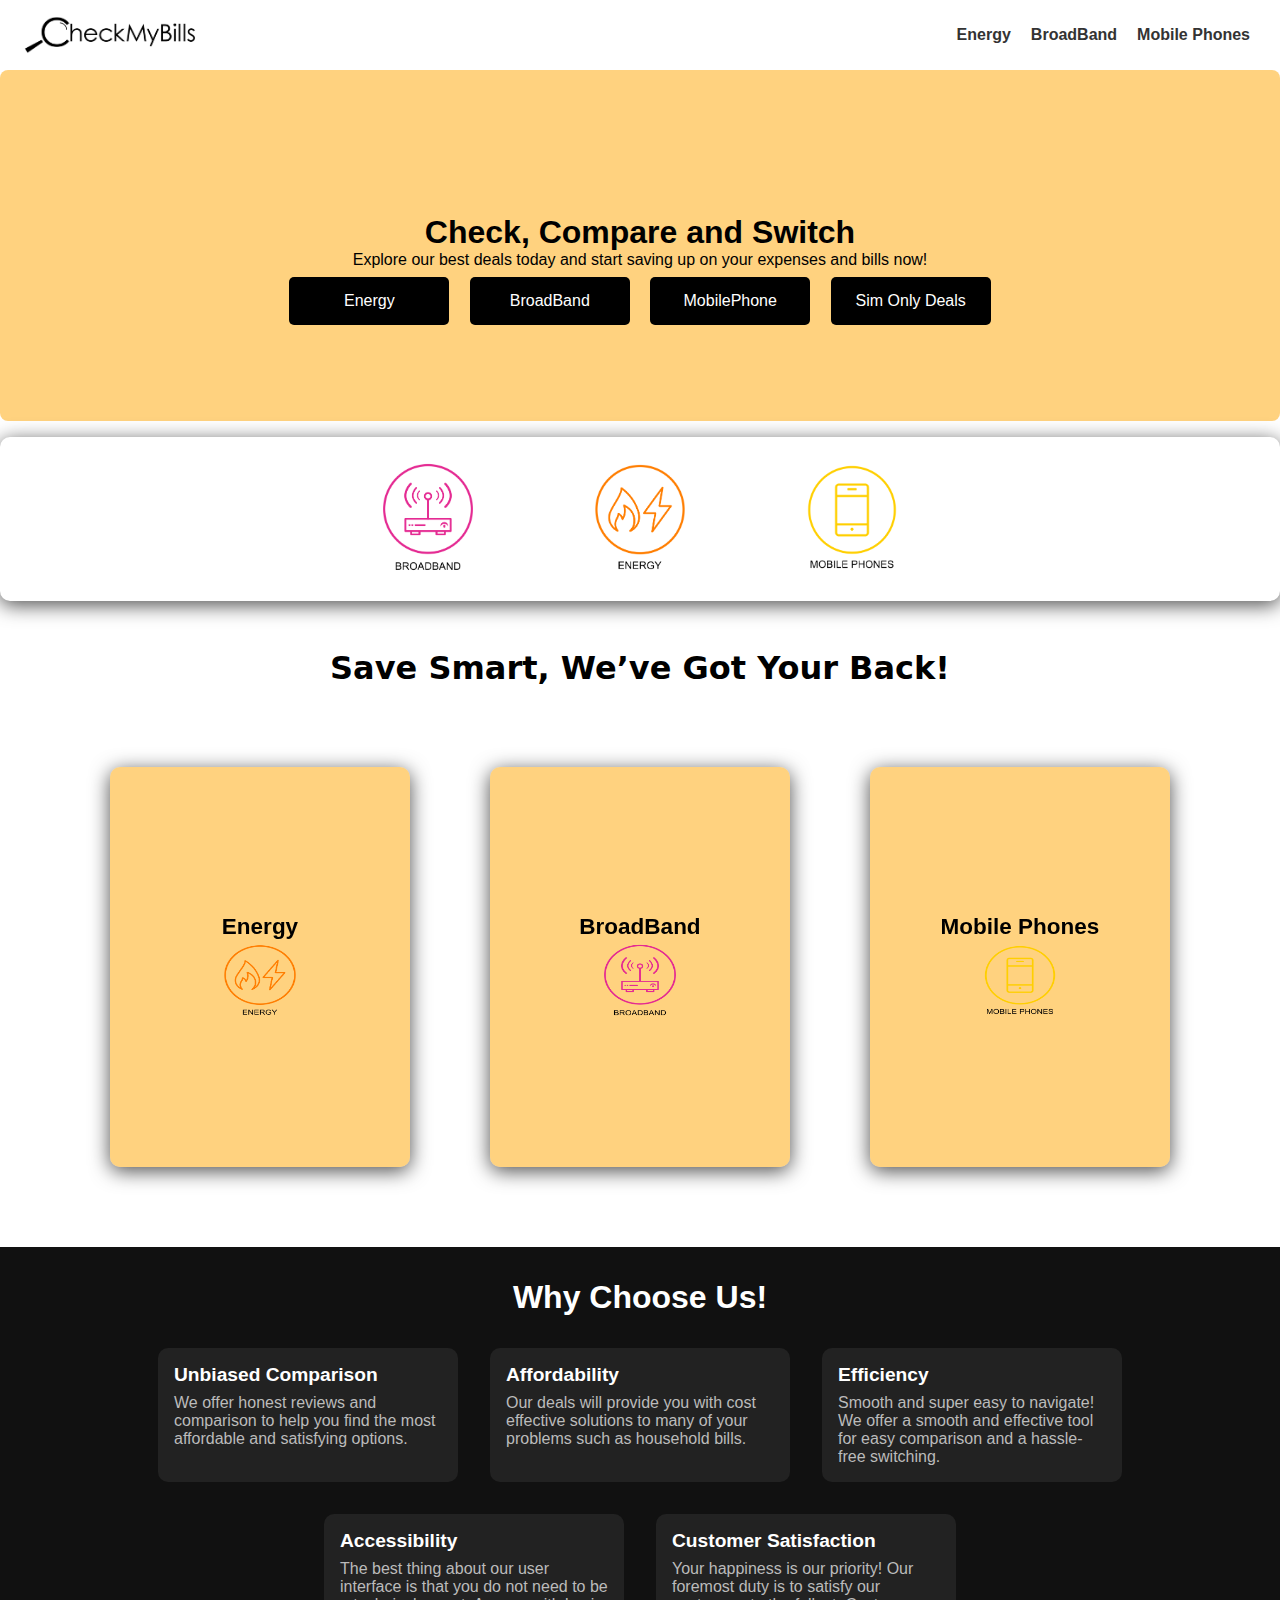
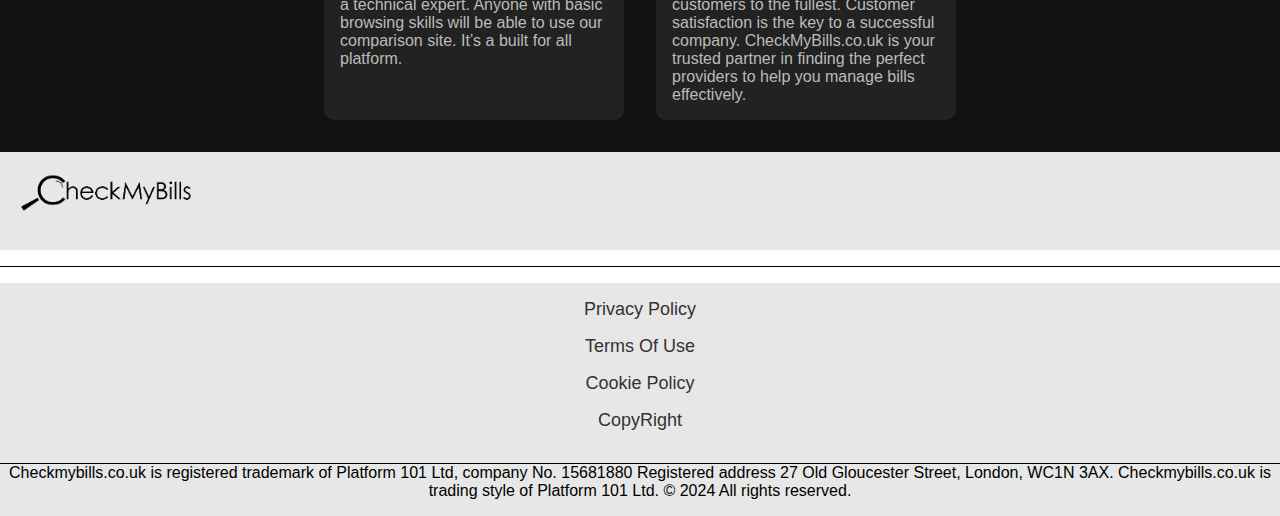
<file: index.html>
<!DOCTYPE html>
<html lang="en">

<head>
    <meta charset="UTF-8">
    <meta name="viewport" content="width=device-width, initial-scale=1.0">
    <title>chech-my-bills</title>
    <link rel="stylesheet" href="./style.css">
    <link rel="stylesheet" href="https://cdnjs.cloudflare.com/ajax/libs/font-awesome/6.6.0/css/all.min.css"
        integrity="sha512-Kc323vGBEqzTmouAECnVceyQqyqdsSiqLQISBL29aUW4U/M7pSPA/gEUZQqv1cwx4OnYxTxve5UMg5GT6L4JJg=="
        crossorigin="anonymous" referrerpolicy="no-referrer" />

</head>

<body>
    <section>
        <nav>
            <img src="./Mo R-Logo-02 (2).jpg" alt="company logo">
            <button class="nav-toggle" aria-label="Toggle navigation">☰</button>
            <div class="nav-links">
                <a href="./energy.html">Energy</a>
                <a href="./broadband.html">BroadBand</a>
                <a href="./mobilephones.html">Mobile Phones</a>

            </div>
        </nav>
    </section>
    <div class="poster">
        <h1>Check, Compare and Switch</h1>
        <p>Explore our best deals today and start saving up on your expenses and bills now!</p>
        <button><a href="./energy.html">Energy</a></button>
        <button><a href="./broadband.html">BroadBand</a></button>
        <button><a href="./mobilephones.html">MobilePhone</a></button>
        <button><a href="./index.html">Sim Only Deals</a></button>
    </div>
    <div class="service-icons">
       <a href="./form.html"> <img src="./Boardband-01.png" alt="Broadband Service Icon" class="service-icon"></a>
       <a href="./form.html"> <img src="./Energy-01.png" alt="Energy Service Icon" class="service-icon"></a>
        <a href="./form.html"><img src="./Mobile-01.png" alt="Mobile Service Icon" class="service-icon"></a>
    </div>
   
    <div class="switch">
        <h1>Save Smart, We’ve Got Your Back! </h1>
    </div>
    <div class="card-container">

        <div class="card1">

            <div class="card-inner">
                <div class="card-front">
                    <h2>Energy</h2>
                    <img src="./Energy-01.png" alt="energy ">
                </div>
                <div class="card-back1">

                    <p>Paying too much for gas and electricity?

                    <p>Save time and money, all in one place.

                        Switching providers can be surprisingly easy, and the savings can add up quickly!

                        Uncover savings on essentials Save energy for a better tomorrow.</p>
                    </p>
                    <button > <a href="./energy.html">ENERGY</a></button>
                </div>
            </div>
        </div>

        <div class="card2">
            <div class="card-inner">
                <div class="card-front">
                    <h2>BroadBand</h2>
                    <img src="./Boardband-01.png" alt="broadband">
                </div>
                <div class="card-back2">

                    <p>Is your internet speed lagging behind your needs?
                    <p>

                        Use our comparison to get the latest offers, best deals, and amazing offers in minimum time!

                        Compare speeds, packages, and introductory offers to ensure you get the best value for your
                        money.</p>
                    </p>
                    <button > <a href="./broadband.html">BROADBAND</a></button>
                </div>
            </div>
        </div>

        <div class="card3">
            <div class="card-inner">
                <div class="card-front">
                    <h2>Mobile Phones</h2>
                    <img src="./Mobile-01.png" alt="mobile phone">
                </div>
                <div class="card-back3">

                    <p>Looking for the latest deals on the market?

                    <p>latest deals on mobile phone contracts, including tempting handset upgrades.

                        Stay updated on the latest deals, promotions, and industry trends to secure the best offers
                        available.</p>
                    </p>
                    <button > <a href="./mobilephones.html">MOBILEPHONE</a></button>
                </div>
            </div>
        </div>
    </div>
    <div class="choice">
        <h1>Why Choose Us!</h1>
        <div class="choice-content">
            <div class="choice-item">
                <h3>Unbiased Comparison</h3>
                <p>We offer honest reviews and comparison to help you find the most affordable and satisfying options. </p>
            </div>
            <div class="choice-item">
                <h3>Affordability</h3>
                <p>Our deals will provide you with cost effective solutions to many of your problems such as household bills.</p>
            </div>
            <div class="choice-item">
                <h3>Efficiency</h3>
                <p>Smooth and super easy to navigate! We offer a smooth and effective tool for easy comparison and a hassle-free switching. </p>
            </div>
            <div class="choice-item">
                <h3>Accessibility</h3>
                <p>The best thing about our user interface is that you do not need to be a technical expert. Anyone with basic browsing skills will be able to use our comparison site. It’s a built for all platform. </p>
            </div>
            <div class="choice-item">
                <h3>Customer Satisfaction</h3>
                <p>Your happiness is our priority! Our foremost duty is to satisfy our customers to the fullest. Customer satisfaction is the key to a successful company. CheckMyBills.co.uk is your trusted partner in finding the perfect providers to help you manage bills effectively.</p>
            </div>
        </div>
    </div>
    
    <div class="footer">
        <img src="./Mo_R-Logo-02__2_-removebg-preview.png" alt="logo">


    </div>
    <div class="line">

    </div>
    <div class="sociallinks">
        <div class="links">
            <a href="./privacypolicy.html">Privacy Policy</a>
            <a href="./termofuse.html">Terms Of Use</a>
            <a href="./cookiepolicy.html">Cookie Policy</a>
            <a href="./about.html">CopyRight</a>
        </div>
        <div class="line">

        </div>
        <p>Checkmybills.co.uk is registered trademark of Platform 101 Ltd, company No. 15681880 Registered address 27
            Old Gloucester Street, London, WC1N 3AX. Checkmybills.co.uk is trading style of Platform 101 Ltd. © 2024 All
            rights reserved.</p>

    </div>
    <script src="script.js"></script>
</body>

</html>
</file>
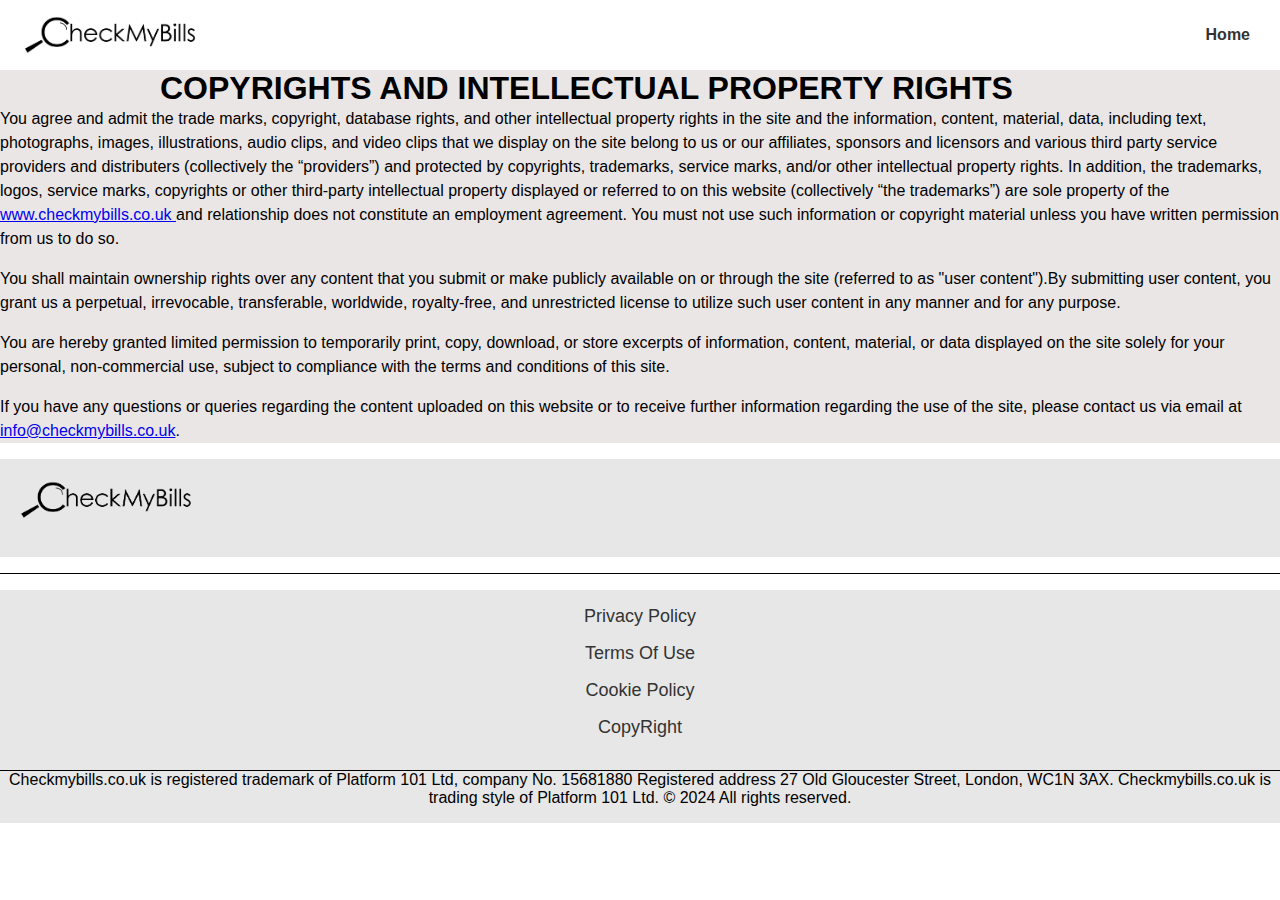
<file: about.html>
<!DOCTYPE html>
<html lang="en">
<head>
    <meta charset="UTF-8">
    <meta name="viewport" content="width=device-width, initial-scale=1.0">
    <title>about us</title>
    <link rel="stylesheet" href="./style.css">
    <link rel="stylesheet" href="https://cdnjs.cloudflare.com/ajax/libs/font-awesome/6.6.0/css/all.min.css"
        integrity="sha512-Kc323vGBEqzTmouAECnVceyQqyqdsSiqLQISBL29aUW4U/M7pSPA/gEUZQqv1cwx4OnYxTxve5UMg5GT6L4JJg=="
        crossorigin="anonymous" referrerpolicy="no-referrer" />
</head>
<body>
    <section>
        <nav>
            <img src="./Mo R-Logo-02 (2).jpg" alt="company logo">
            <button class="nav-toggle" aria-label="Toggle navigation">☰</button>
            <div class="nav-links">

                <a href="./index.html">Home</a>
            </div>
        </nav>
    </section>
    <div class="about">
        <h1>COPYRIGHTS AND INTELLECTUAL PROPERTY RIGHTS</h1>
        <p>You agree and admit the trade marks, copyright, database rights, and other intellectual property rights in the site and the information, content, material, data, including text, photographs, images, illustrations, audio clips, and video clips that we display on the site belong to us or our affiliates, sponsors and licensors and various third party service providers and distributers (collectively the “providers”) and protected by copyrights, trademarks, service marks, and/or other intellectual property rights. In addition, the trademarks, logos, service marks, copyrights or other third-party intellectual property displayed or referred to on this website (collectively “the trademarks”) are sole property of the <a href="https://checkmybills.co.uk/">www.checkmybills.co.uk </a>and relationship does not constitute an employment agreement. You must not use such information or copyright material unless you have written permission from us to do so.</p>
        <p>You shall maintain ownership rights over any content that you submit or make publicly available on or through the site (referred to as "user content").By submitting user content, you grant us a perpetual, irrevocable, transferable, worldwide, royalty-free, and unrestricted license to utilize such user content in any manner and for any purpose.</p>
        <p>You are hereby granted limited permission to temporarily print, copy, download, or store excerpts of information, content, material, or data displayed on the site solely for your personal, non-commercial use, subject to compliance with the terms and conditions of this site.</p>
        <p>If you have any questions or queries regarding the content uploaded on this website or to receive further information regarding the use of the site, please contact us via email at <a href="https://www.google.com/search?q=info%40checkmybills.co.uk&oq=info%40checkmybills.co.uk&gs_lcrp=EgZjaHJvbWUqBggAEEUYOzIGCAAQRRg7MgYIARBFGDsyBggCEEUYOtIBBzk3MmowajSoAgCwAgA&sourceid=chrome&ie=UTF-8">info@checkmybills.co.uk</a>.</p>
    </div>
    <div class="footer">
        <img src="./Mo_R-Logo-02__2_-removebg-preview.png" alt="logo">
        <div class="socialicons">
            <i class="fa-brands fa-square-facebook"><a href="#"></a></i>
            <i class="fa-brands fa-instagram"><a href="#"></a></i>
            <i class="fa-brands fa-linkedin"><a href="#"></a></i>
        </div>

    </div>
    <div class="line">

    </div>
    <div class="sociallinks">
        <div class="links">
            <a href="./privacypolicy.html">Privacy Policy</a>
            <a href="./termofuse.html">Terms Of Use</a>
            <a href="./cookiepolicy.html">Cookie Policy</a>
            <a href="./about.html">CopyRight</a>
        </div>
        <div class="line">

        </div>
        <p>Checkmybills.co.uk is registered trademark of Platform 101 Ltd, company No. 15681880 Registered address 27
            Old Gloucester Street, London, WC1N 3AX. Checkmybills.co.uk is trading style of Platform 101 Ltd. © 2024 All
            rights reserved.</p>

    </div>
</body>
</html>
</file>
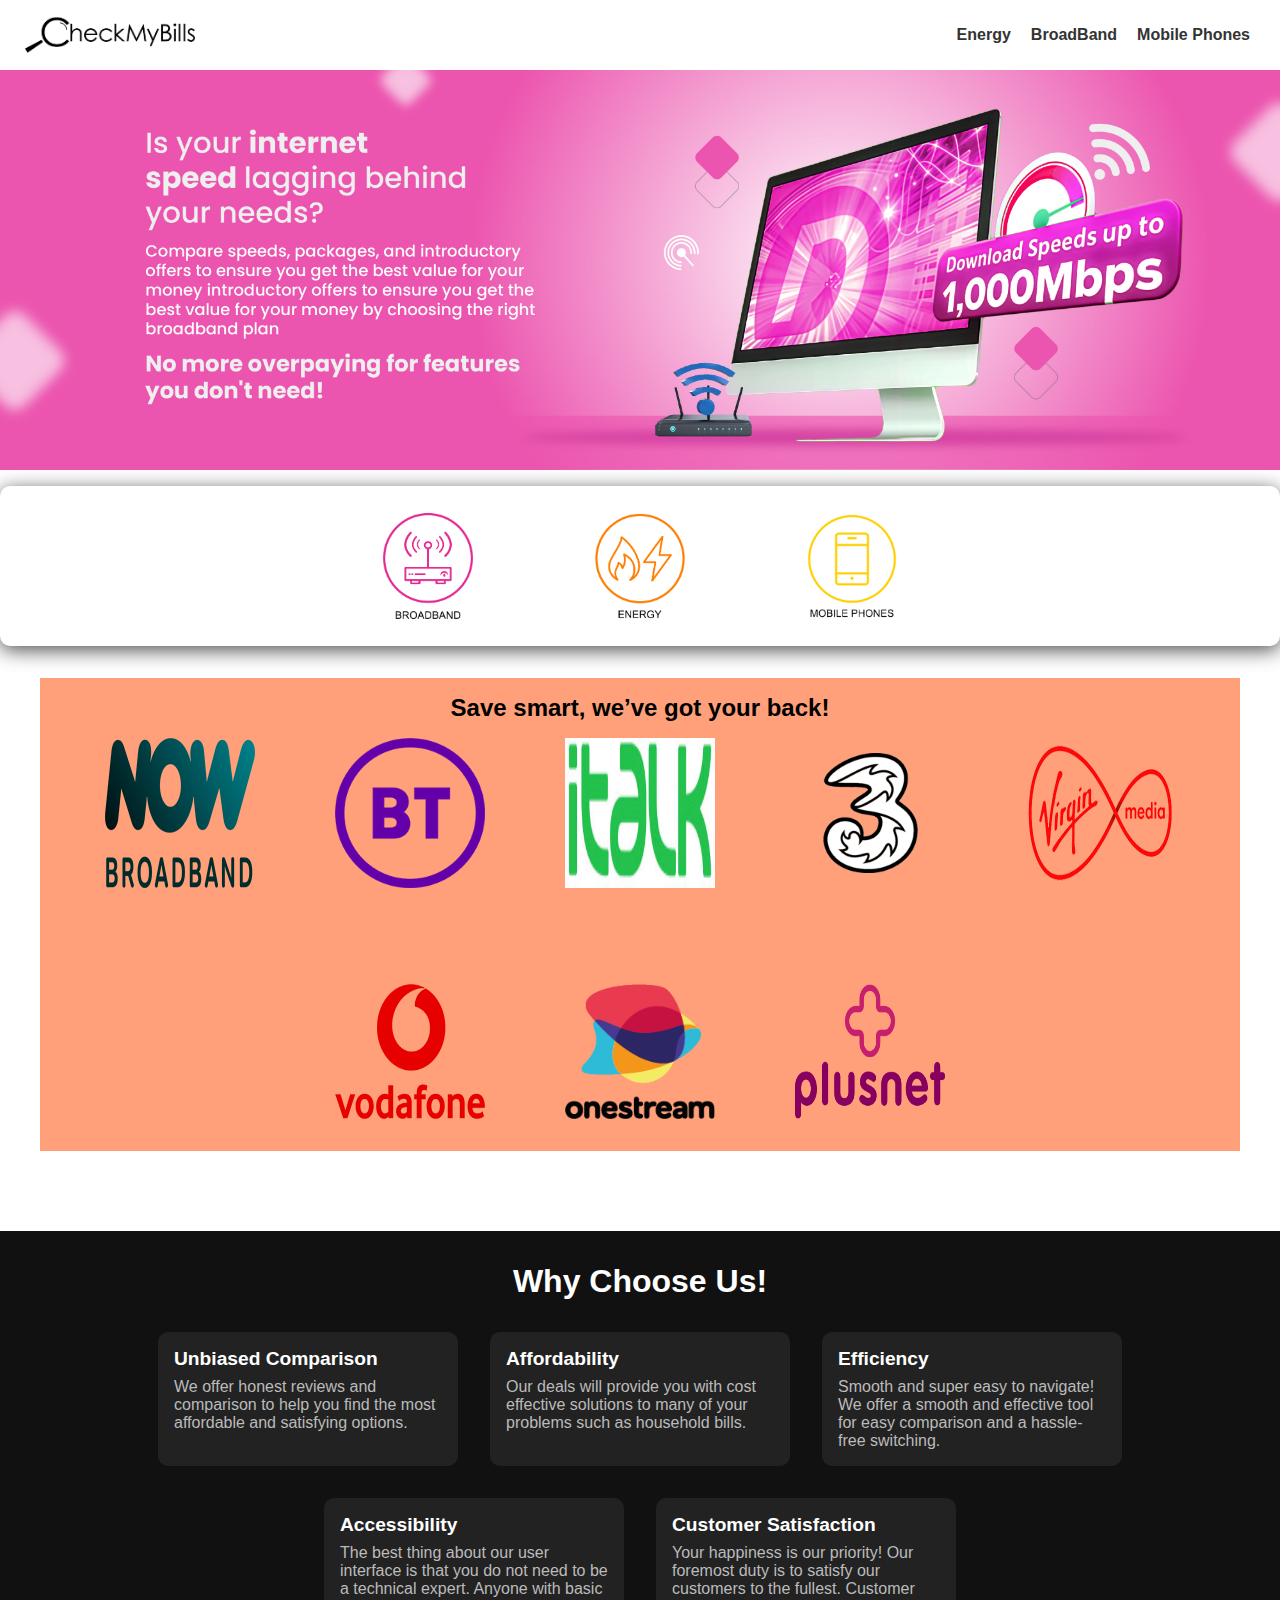
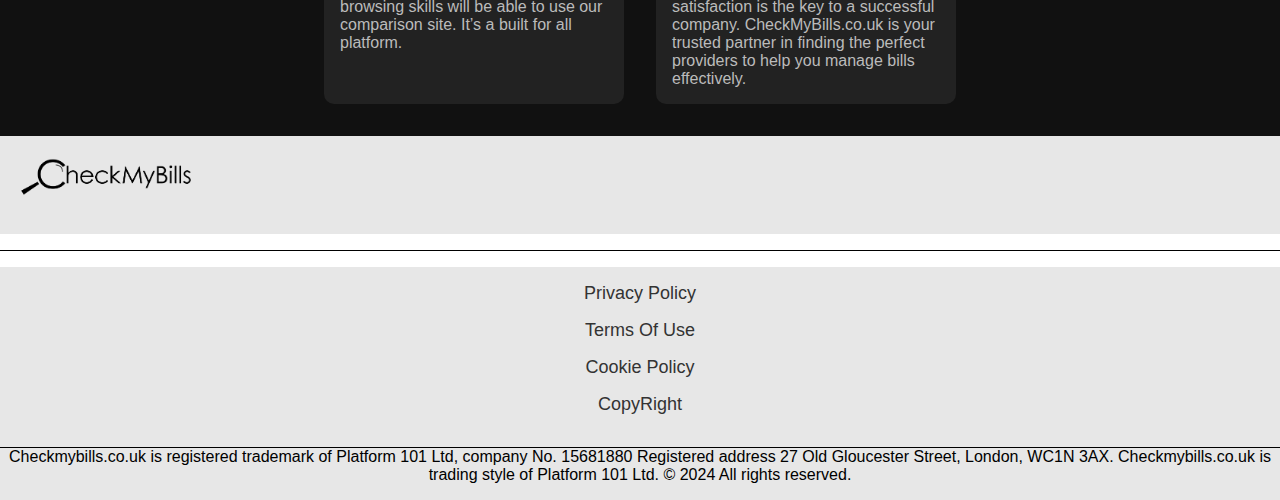
<file: broadband.html>
<!DOCTYPE html>
<html lang="en">
<head>
    <meta charset="UTF-8">
    <meta name="viewport" content="width=device-width, initial-scale=1.0">
    <title>broad band</title>
    <link rel="stylesheet" href="./style.css">
    <link rel="stylesheet" href="https://cdnjs.cloudflare.com/ajax/libs/font-awesome/6.6.0/css/all.min.css" integrity="sha512-Kc323vGBEqzTmouAECnVceyQqyqdsSiqLQISBL29aUW4U/M7pSPA/gEUZQqv1cwx4OnYxTxve5UMg5GT6L4JJg==" crossorigin="anonymous" referrerpolicy="no-referrer" />
</head>
<body>
    <section>
        <nav>
          <img src="./Mo R-Logo-02 (2).jpg" alt="company logo">
          <button class="nav-toggle" aria-label="Toggle navigation">☰</button>
          <div class="nav-links">
            <a href="./energy.html">Energy</a>
            <a href="./broadband.html">BroadBand</a>
            <a href="./mobilephones.html">Mobile Phones</a>
            
          </div>
        </nav>
      </section>
    <div class="Banner-01">
    <img src="./Banner-02.jpg" alt="BANNER ">
</div>
<div class="service-icons">
    <img src="./Boardband-01.png" alt="Broadband Service Icon" class="service-icon">
    <img src="./Energy-01.png" alt="Energy Service Icon" class="service-icon">
    <img src="./Mobile-01.png" alt="Mobile Service Icon" class="service-icon">
</div>
<div class="multipleimages">
    <h2>Save smart, we’ve got your back!</h2>
    <div class="image-row">
        <img src="./NOW.webp" alt="">
        <img src="./BT.webp" alt="">
        <img src="./iTalk.webp" alt="">
        <img src="./Three Broadband.webp" alt="">
        <img src="./Virgin Media.webp" alt="">
        <img src="./Vodafone.webp" alt="">
        <img src="./Onestream.webp" alt="">
        <img src="./Plusnet.webp" alt="">
        
    </div>
</div>
<div class="choice">
    <h1>Why Choose Us!</h1>
    <div class="choice-content">
        <div class="choice-item">
            <h3>Unbiased Comparison</h3>
            <p>We offer honest reviews and comparison to help you find the most affordable and satisfying options. </p>
        </div>
        <div class="choice-item">
            <h3>Affordability</h3>
            <p>Our deals will provide you with cost effective solutions to many of your problems such as household bills.</p>
        </div>
        <div class="choice-item">
            <h3>Efficiency</h3>
            <p>Smooth and super easy to navigate! We offer a smooth and effective tool for easy comparison and a hassle-free switching. </p>
        </div>
        <div class="choice-item">
            <h3>Accessibility</h3>
            <p>The best thing about our user interface is that you do not need to be a technical expert. Anyone with basic browsing skills will be able to use our comparison site. It’s a built for all platform. </p>
        </div>
        <div class="choice-item">
            <h3>Customer Satisfaction</h3>
            <p>Your happiness is our priority! Our foremost duty is to satisfy our customers to the fullest. Customer satisfaction is the key to a successful company. CheckMyBills.co.uk is your trusted partner in finding the perfect providers to help you manage bills effectively.</p>
        </div>
    </div>
</div>
<div class="footer">
    <img src="./Mo_R-Logo-02__2_-removebg-preview.png" alt="logo">
 

</div>
<div class="line">
    
</div>
<div class="sociallinks">
    <div class="links">
    <a href="./privacypolicy.html">Privacy Policy</a>
    <a href="./termofuse.html">Terms Of Use</a>
    <a href="./cookiepolicy.html">Cookie Policy</a>
    <a href="./about.html">CopyRight</a>
</div>
<div class="line">
    
</div>
    <p>Checkmybills.co.uk is registered trademark of Platform 101 Ltd, company No. 15681880 Registered address 27 Old Gloucester Street, London, WC1N 3AX. Checkmybills.co.uk is trading style of Platform 101 Ltd. © 2024 All rights reserved.</p>

</div>
<script src="script.js"></script>
</body>
</html>
</file>
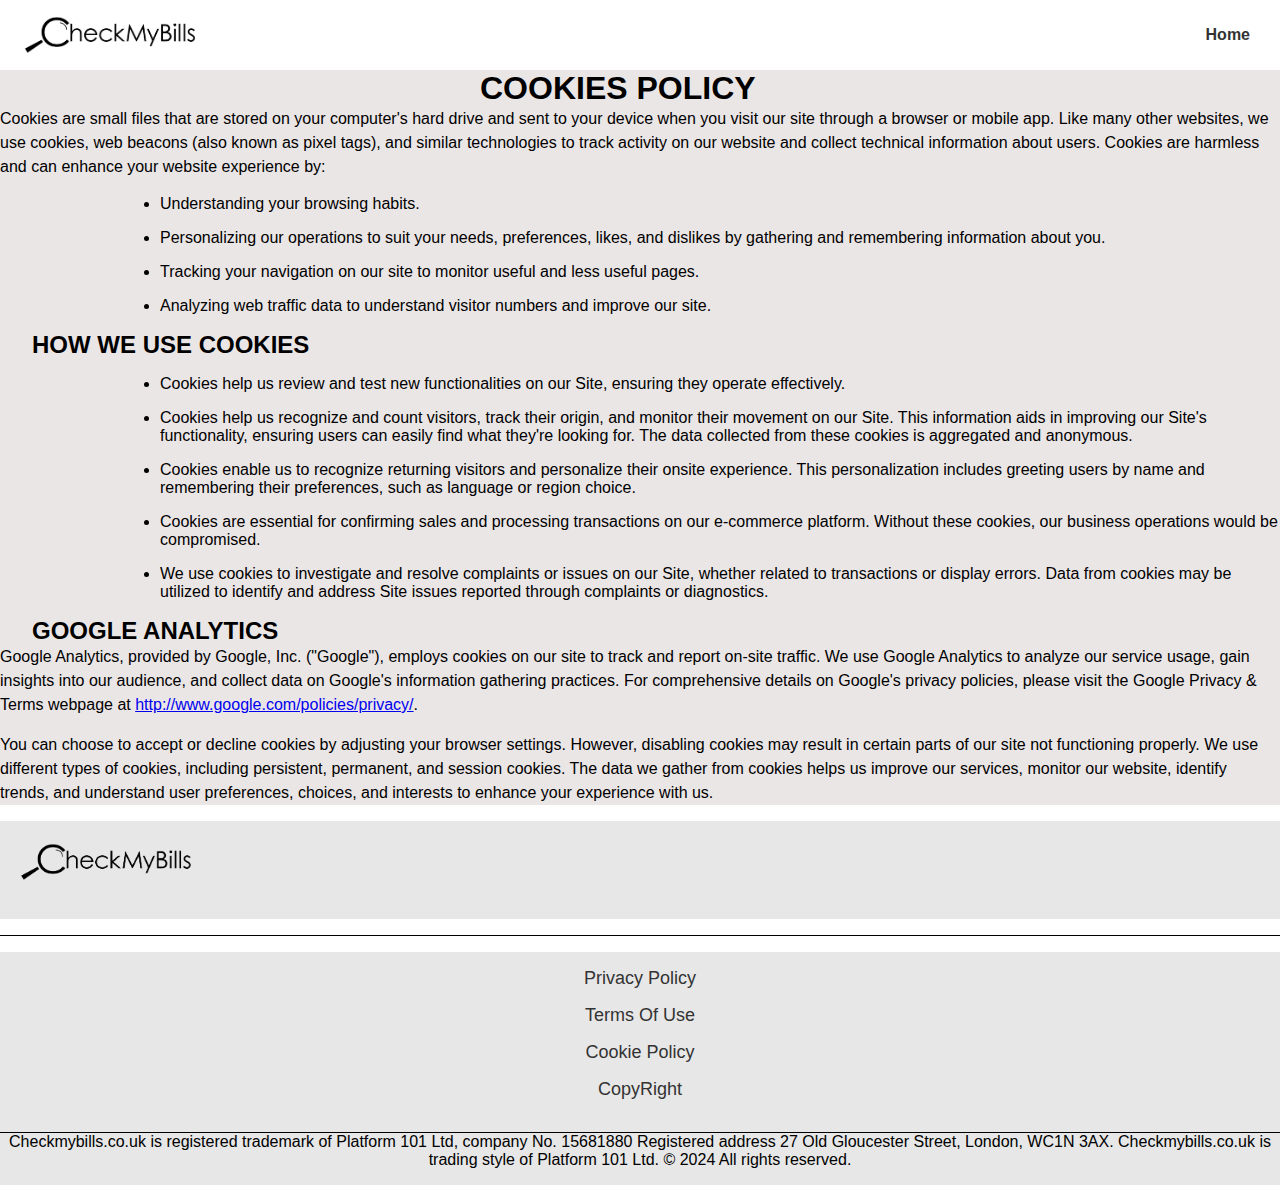
<file: cookiepolicy.html>
<!DOCTYPE html>
<html lang="en">
<head>
    <meta charset="UTF-8">
    <meta name="viewport" content="width=device-width, initial-scale=1.0">
    <title>cookie policy</title>
    <link rel="stylesheet" href="./style.css">
    <link rel="stylesheet" href="https://cdnjs.cloudflare.com/ajax/libs/font-awesome/6.6.0/css/all.min.css"
        integrity="sha512-Kc323vGBEqzTmouAECnVceyQqyqdsSiqLQISBL29aUW4U/M7pSPA/gEUZQqv1cwx4OnYxTxve5UMg5GT6L4JJg=="
        crossorigin="anonymous" referrerpolicy="no-referrer" />
</head>
<body>
    <section>
        <nav>
            <img src="./Mo R-Logo-02 (2).jpg" alt="company logo">
            <button class="nav-toggle" aria-label="Toggle navigation">☰</button>
            <div class="nav-links">

                <a href="./index.html">Home</a>
            </div>
        </nav>
    </section>
    <div class="cookie">
        <h1>COOKIES POLICY</h1>
        <p>Cookies are small files that are stored on your computer's hard drive and sent to your device when you visit our site through a browser or mobile app. Like many other websites, we use cookies, web beacons (also known as pixel tags), and similar technologies to track activity on our website and collect technical information about users. Cookies are harmless and can enhance your website experience by:</p>
        <ul>
            <li>	Understanding your browsing habits.</li>
            <li>	Personalizing our operations to suit your needs, preferences, likes, and dislikes by gathering and remembering information about you.</li>
            <li>	Tracking your navigation on our site to monitor useful and less useful pages.</li>
            <li>	Analyzing web traffic data to understand visitor numbers and improve our site.</li>
        </ul>
        <h2>HOW WE USE COOKIES</h2>
        <ul>
            <li>	Cookies help us review and test new functionalities on our Site, ensuring they operate effectively.</li>
            <li>	Cookies help us recognize and count visitors, track their origin, and monitor their movement on our Site. This information aids in improving our Site's functionality, ensuring users can easily find what they're looking for. The data collected from these cookies is aggregated and anonymous.</li>
            <li>	Cookies enable us to recognize returning visitors and personalize their onsite experience. This personalization includes greeting users by name and remembering their preferences, such as language or region choice.</li>
            <li>	Cookies are essential for confirming sales and processing transactions on our e-commerce platform. Without these cookies, our business operations would be compromised.</li>
            <li>	We use cookies to investigate and resolve complaints or issues on our Site, whether related to transactions or display errors. Data from cookies may be utilized to identify and address Site issues reported through complaints or diagnostics.</li>
        </ul>
        <h2>GOOGLE ANALYTICS </h2>
        <p>Google Analytics, provided by Google, Inc. ("Google"), employs cookies on our site to track and report on-site traffic. We use Google Analytics to analyze our service usage, gain insights into our audience, and collect data on Google's information gathering practices. For comprehensive details on Google's privacy policies, please visit the Google Privacy & Terms webpage at <a href="https://policies.google.com/privacy">http://www.google.com/policies/privacy/</a>.</p>
        <p>You can choose to accept or decline cookies by adjusting your browser settings. However, disabling cookies may result in certain parts of our site not functioning properly. We use different types of cookies, including persistent, permanent, and session cookies. The data we gather from cookies helps us improve our services, monitor our website, identify trends, and understand user preferences, choices, and interests to enhance your experience with us.</p>
    </div>
    <div class="footer">
        <img src="./Mo_R-Logo-02__2_-removebg-preview.png" alt="logo">
        <div class="socialicons">
            <i class="fa-brands fa-square-facebook"><a href="#"></a></i>
            <i class="fa-brands fa-instagram"><a href="#"></a></i>
            <i class="fa-brands fa-linkedin"><a href="#"></a></i>
        </div>

    </div>
    <div class="line">

    </div>
    <div class="sociallinks">
        <div class="links">
            <a href="./privacypolicy.html">Privacy Policy</a>
            <a href="./termofuse.html">Terms Of Use</a>
            <a href="./cookiepolicy.html">Cookie Policy</a>
            <a href="./about.html">CopyRight</a>
        </div>
        <div class="line">

        </div>
        <p>Checkmybills.co.uk is registered trademark of Platform 101 Ltd, company No. 15681880 Registered address 27
            Old Gloucester Street, London, WC1N 3AX. Checkmybills.co.uk is trading style of Platform 101 Ltd. © 2024 All
            rights reserved.</p>

    </div>
</body>
</html>
</file>
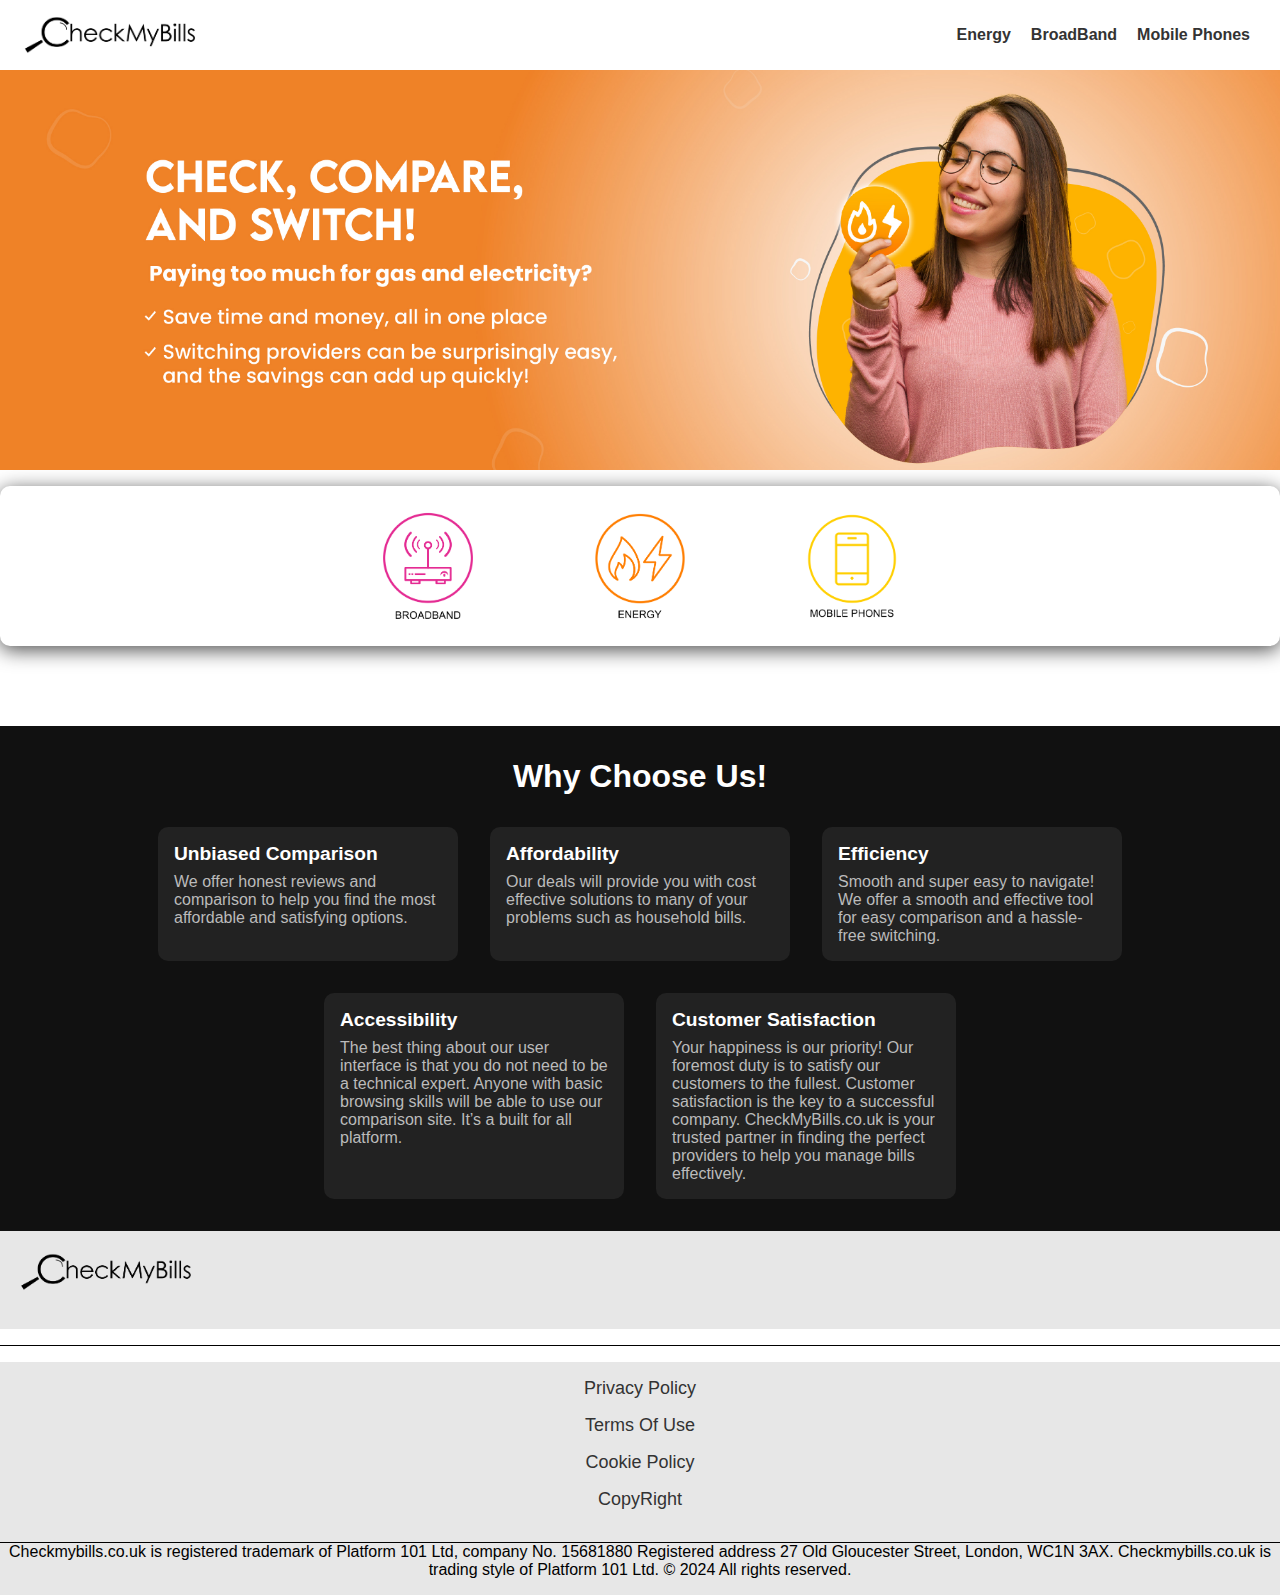
<file: energy.html>
<!DOCTYPE html>
<html lang="en">
<head>
    <meta charset="UTF-8">
    <meta name="viewport" content="width=device-width, initial-scale=1.0">
    <title>energy</title>
    <link rel="stylesheet" href="./style.css">
    <link rel="stylesheet" href="https://cdnjs.cloudflare.com/ajax/libs/font-awesome/6.6.0/css/all.min.css" integrity="sha512-Kc323vGBEqzTmouAECnVceyQqyqdsSiqLQISBL29aUW4U/M7pSPA/gEUZQqv1cwx4OnYxTxve5UMg5GT6L4JJg==" crossorigin="anonymous" referrerpolicy="no-referrer" />
</head>
<body>
    <section>
        <nav>
          <img src="./Mo R-Logo-02 (2).jpg" alt="company logo">
          <button class="nav-toggle" aria-label="Toggle navigation">☰</button>
          <div class="nav-links">
            <a href="./energy.html">Energy</a>
            <a href="./broadband.html">BroadBand</a>
            <a href="./mobilephones.html">Mobile Phones</a>
          
          </div>
        </nav>
      </section>
    <div class="Banner-01">
    <img src="./Banner-01.jpg" alt="BANNER ">
</div>
<div class="service-icons">
    <img src="./Boardband-01.png" alt="Broadband Service Icon" class="service-icon">
    <img src="./Energy-01.png" alt="Energy Service Icon" class="service-icon">
    <img src="./Mobile-01.png" alt="Mobile Service Icon" class="service-icon">
</div>
<div class="choice">
    <h1>Why Choose Us!</h1>
    <div class="choice-content">
        <div class="choice-item">
            <h3>Unbiased Comparison</h3>
            <p>We offer honest reviews and comparison to help you find the most affordable and satisfying options. </p>
        </div>
        <div class="choice-item">
            <h3>Affordability</h3>
            <p>Our deals will provide you with cost effective solutions to many of your problems such as household bills.</p>
        </div>
        <div class="choice-item">
            <h3>Efficiency</h3>
            <p>Smooth and super easy to navigate! We offer a smooth and effective tool for easy comparison and a hassle-free switching. </p>
        </div>
        <div class="choice-item">
            <h3>Accessibility</h3>
            <p>The best thing about our user interface is that you do not need to be a technical expert. Anyone with basic browsing skills will be able to use our comparison site. It’s a built for all platform. </p>
        </div>
        <div class="choice-item">
            <h3>Customer Satisfaction</h3>
            <p>Your happiness is our priority! Our foremost duty is to satisfy our customers to the fullest. Customer satisfaction is the key to a successful company. CheckMyBills.co.uk is your trusted partner in finding the perfect providers to help you manage bills effectively.</p>
        </div>
    </div>
</div>
<div class="footer">
    <img src="./Mo_R-Logo-02__2_-removebg-preview.png" alt="logo">
  

</div>
<div class="line">
    
</div>
<div class="sociallinks">
    <div class="links">
    <a href="./privacypolicy.html">Privacy Policy</a>
    <a href="./termofuse.html">Terms Of Use</a>
    <a href="./cookiepolicy.html">Cookie Policy</a>
    <a href="./about.html">CopyRight</a>
</div>
<div class="line">
    
</div>
    <p>Checkmybills.co.uk is registered trademark of Platform 101 Ltd, company No. 15681880 Registered address 27 Old Gloucester Street, London, WC1N 3AX. Checkmybills.co.uk is trading style of Platform 101 Ltd. © 2024 All rights reserved.</p>

</div>
<script src="script.js"></script>
</body>
</html>
</file>
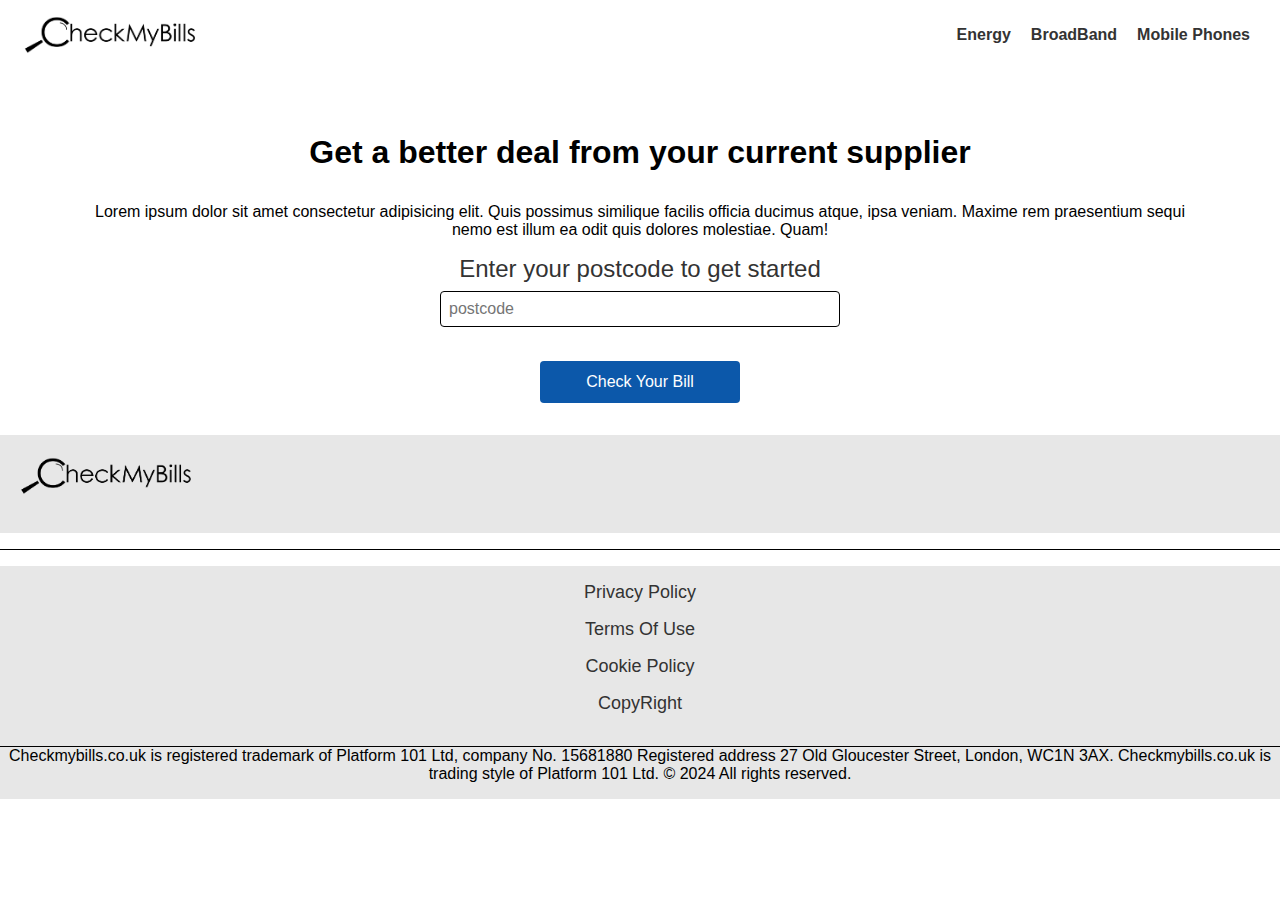
<file: form.html>
<!DOCTYPE html>
<html lang="en">
<head>
    <meta charset="UTF-8">
    <meta name="viewport" content="width=device-width, initial-scale=1.0">
    <title>Document</title>
    <link rel="stylesheet" href="./style.css">
    <link rel="stylesheet" href="https://cdnjs.cloudflare.com/ajax/libs/font-awesome/6.6.0/css/all.min.css" integrity="sha512-Kc323vGBEqzTmouAECnVceyQqyqdsSiqLQISBL29aUW4U/M7pSPA/gEUZQqv1cwx4OnYxTxve5UMg5GT6L4JJg==" crossorigin="anonymous" referrerpolicy="no-referrer" />
</head>
<body>
    <section>
        <nav>
          <img src="./Mo R-Logo-02 (2).jpg" alt="company logo">
          <button class="nav-toggle" aria-label="Toggle navigation">☰</button>
          <div class="nav-links">
            <a href="./energy.html">Energy</a>
            <a href="./broadband.html">BroadBand</a>
            <a href="./mobilephones.html">Mobile Phones</a>
            
          </div>
        </nav>
      </section>
      <div class="form-container">
        <h1>Get a better deal from your current supplier</h1>
        <p>Lorem ipsum dolor sit amet consectetur adipisicing elit. Quis possimus similique facilis officia ducimus atque, ipsa veniam. Maxime rem praesentium sequi nemo est illum ea odit quis dolores molestiae. Quam!</p>
        <form action="#" method="POST">
            <label for="input-box">Enter your postcode to get started</label>
            <input type="text" id="input-box" name="input-text" placeholder="postcode">
            <br>
            <button type="submit">Check Your Bill</button>
        </form>
    </div>
      <div class="footer">
        <img src="./Mo_R-Logo-02__2_-removebg-preview.png" alt="logo">
     
    
    </div>
    <div class="line">
        
    </div>
    <div class="sociallinks">
        <div class="links">
        <a href="./privacypolicy.html">Privacy Policy</a>
        <a href="./termofuse.html">Terms Of Use</a>
        <a href="./cookiepolicy.html">Cookie Policy</a>
        <a href="./about.html">CopyRight</a>
    </div>
    <div class="line">
        
    </div>
        <p>Checkmybills.co.uk is registered trademark of Platform 101 Ltd, company No. 15681880 Registered address 27 Old Gloucester Street, London, WC1N 3AX. Checkmybills.co.uk is trading style of Platform 101 Ltd. © 2024 All rights reserved.</p>
    
    </div>
    <script src="script.js"></script>
</body>
</html>
</file>
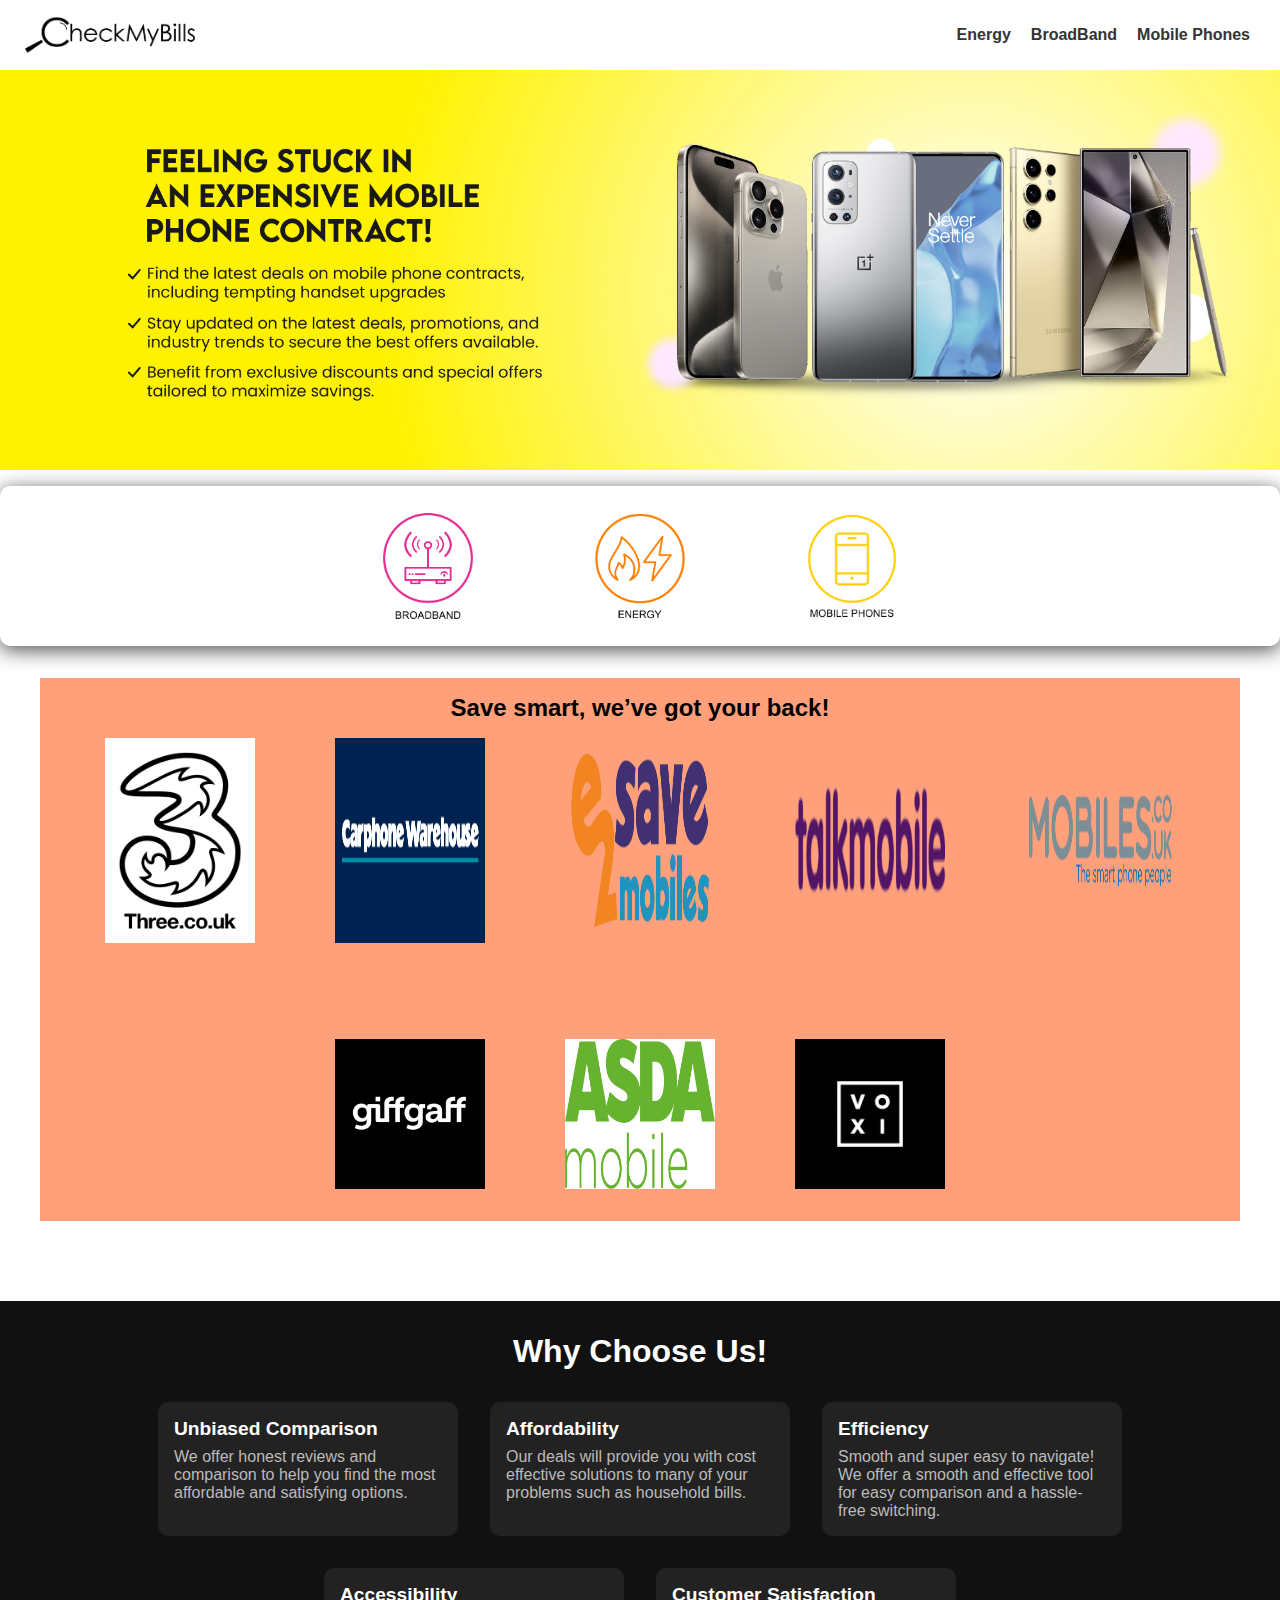
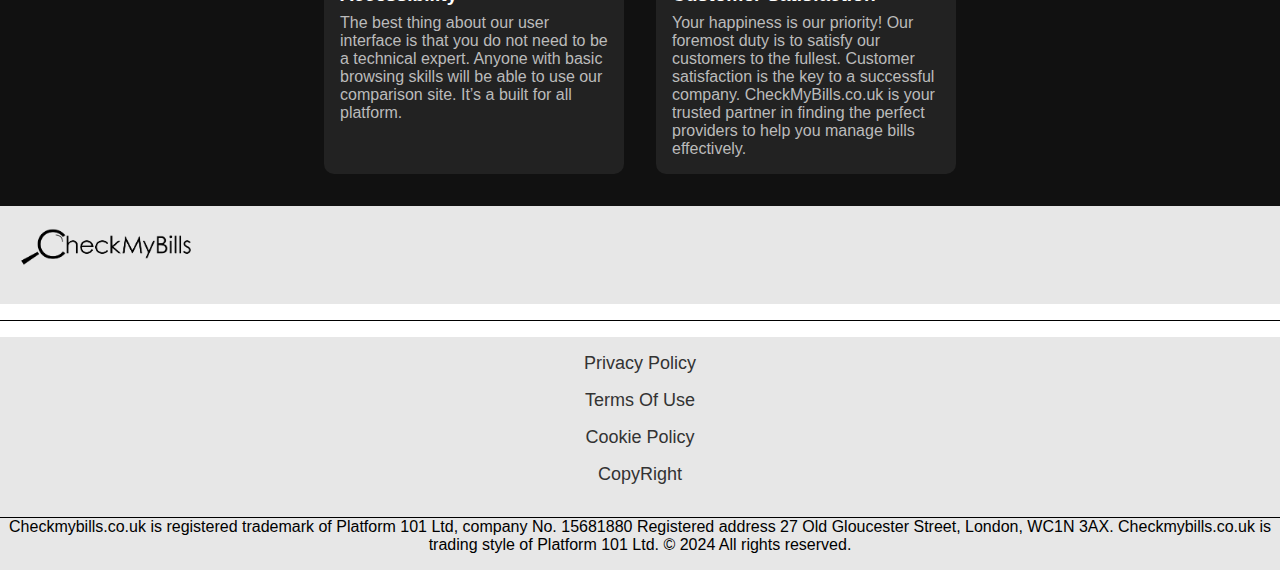
<file: mobilephones.html>
<!DOCTYPE html>
<html lang="en">
<head>
    <meta charset="UTF-8">
    <meta name="viewport" content="width=device-width, initial-scale=1.0">
    <title>mobilephones</title>
    <link rel="stylesheet" href="./style.css">
    <link rel="stylesheet" href="https://cdnjs.cloudflare.com/ajax/libs/font-awesome/6.6.0/css/all.min.css" integrity="sha512-Kc323vGBEqzTmouAECnVceyQqyqdsSiqLQISBL29aUW4U/M7pSPA/gEUZQqv1cwx4OnYxTxve5UMg5GT6L4JJg==" crossorigin="anonymous" referrerpolicy="no-referrer" />
</head>
<body>
    <section>
        <nav>
          <img src="./Mo R-Logo-02 (2).jpg" alt="company logo">
          <button class="nav-toggle" aria-label="Toggle navigation">☰</button>
          <div class="nav-links">
            <a href="./energy.html">Energy</a>
            <a href="./broadband.html">BroadBand</a>
            <a href="./mobilephones.html">Mobile Phones</a>
            
          </div>
        </nav>
      </section>
    <div class="Banner-01">
    <img src="./Banner-03.jpg" alt="BANNER ">
</div>
<div class="service-icons">
    <img src="./Boardband-01.png" alt="Broadband Service Icon" class="service-icon">
    <img src="./Energy-01.png" alt="Energy Service Icon" class="service-icon">
    <img src="./Mobile-01.png" alt="Mobile Service Icon" class="service-icon">
</div>
<div class="multipleimages">
    <h2>Save smart, we’ve got your back!</h2>
    <div class="image-row">
        <img src="./3-three.png" alt="">
        <img src="./4-carphone-warehouse.png" alt="">
        <img src="./7-e2save.png" alt="">
        <img src="./9-talkmobile.png" alt="">
        <img src="./11-mobilescouk.png" alt="">
        <img src="./13-giffgaff.png" alt="">
        <img src="./19-asda-mobile.png" alt="">
        <img src="./32-voxi.png" alt="">
        
    </div>
</div>

<div class="choice">
    <h1>Why Choose Us!</h1>
    <div class="choice-content">
        <div class="choice-item">
            <h3>Unbiased Comparison</h3>
            <p>We offer honest reviews and comparison to help you find the most affordable and satisfying options. </p>
        </div>
        <div class="choice-item">
            <h3>Affordability</h3>
            <p>Our deals will provide you with cost effective solutions to many of your problems such as household bills.</p>
        </div>
        <div class="choice-item">
            <h3>Efficiency</h3>
            <p>Smooth and super easy to navigate! We offer a smooth and effective tool for easy comparison and a hassle-free switching. </p>
        </div>
        <div class="choice-item">
            <h3>Accessibility</h3>
            <p>The best thing about our user interface is that you do not need to be a technical expert. Anyone with basic browsing skills will be able to use our comparison site. It’s a built for all platform. </p>
        </div>
        <div class="choice-item">
            <h3>Customer Satisfaction</h3>
            <p>Your happiness is our priority! Our foremost duty is to satisfy our customers to the fullest. Customer satisfaction is the key to a successful company. CheckMyBills.co.uk is your trusted partner in finding the perfect providers to help you manage bills effectively.</p>
        </div>
    </div>
</div>
<div class="footer">
    <img src="./Mo_R-Logo-02__2_-removebg-preview.png" alt="logo">
 

</div>
<div class="line">
    
</div>
<div class="sociallinks">
    <div class="links">
    <a href="./privacypolicy.html">Privacy Policy</a>
    <a href="./termofuse.html">Terms Of Use</a>
    <a href="./cookiepolicy.html">Cookie Policy</a>
    <a href="./about.html">CopyRight</a>
</div>
<div class="line">
    
</div>
    <p>Checkmybills.co.uk is registered trademark of Platform 101 Ltd, company No. 15681880 Registered address 27 Old Gloucester Street, London, WC1N 3AX. Checkmybills.co.uk is trading style of Platform 101 Ltd. © 2024 All rights reserved.</p>

</div>
<script src="script.js"></script>
</body>
</html>
</file>
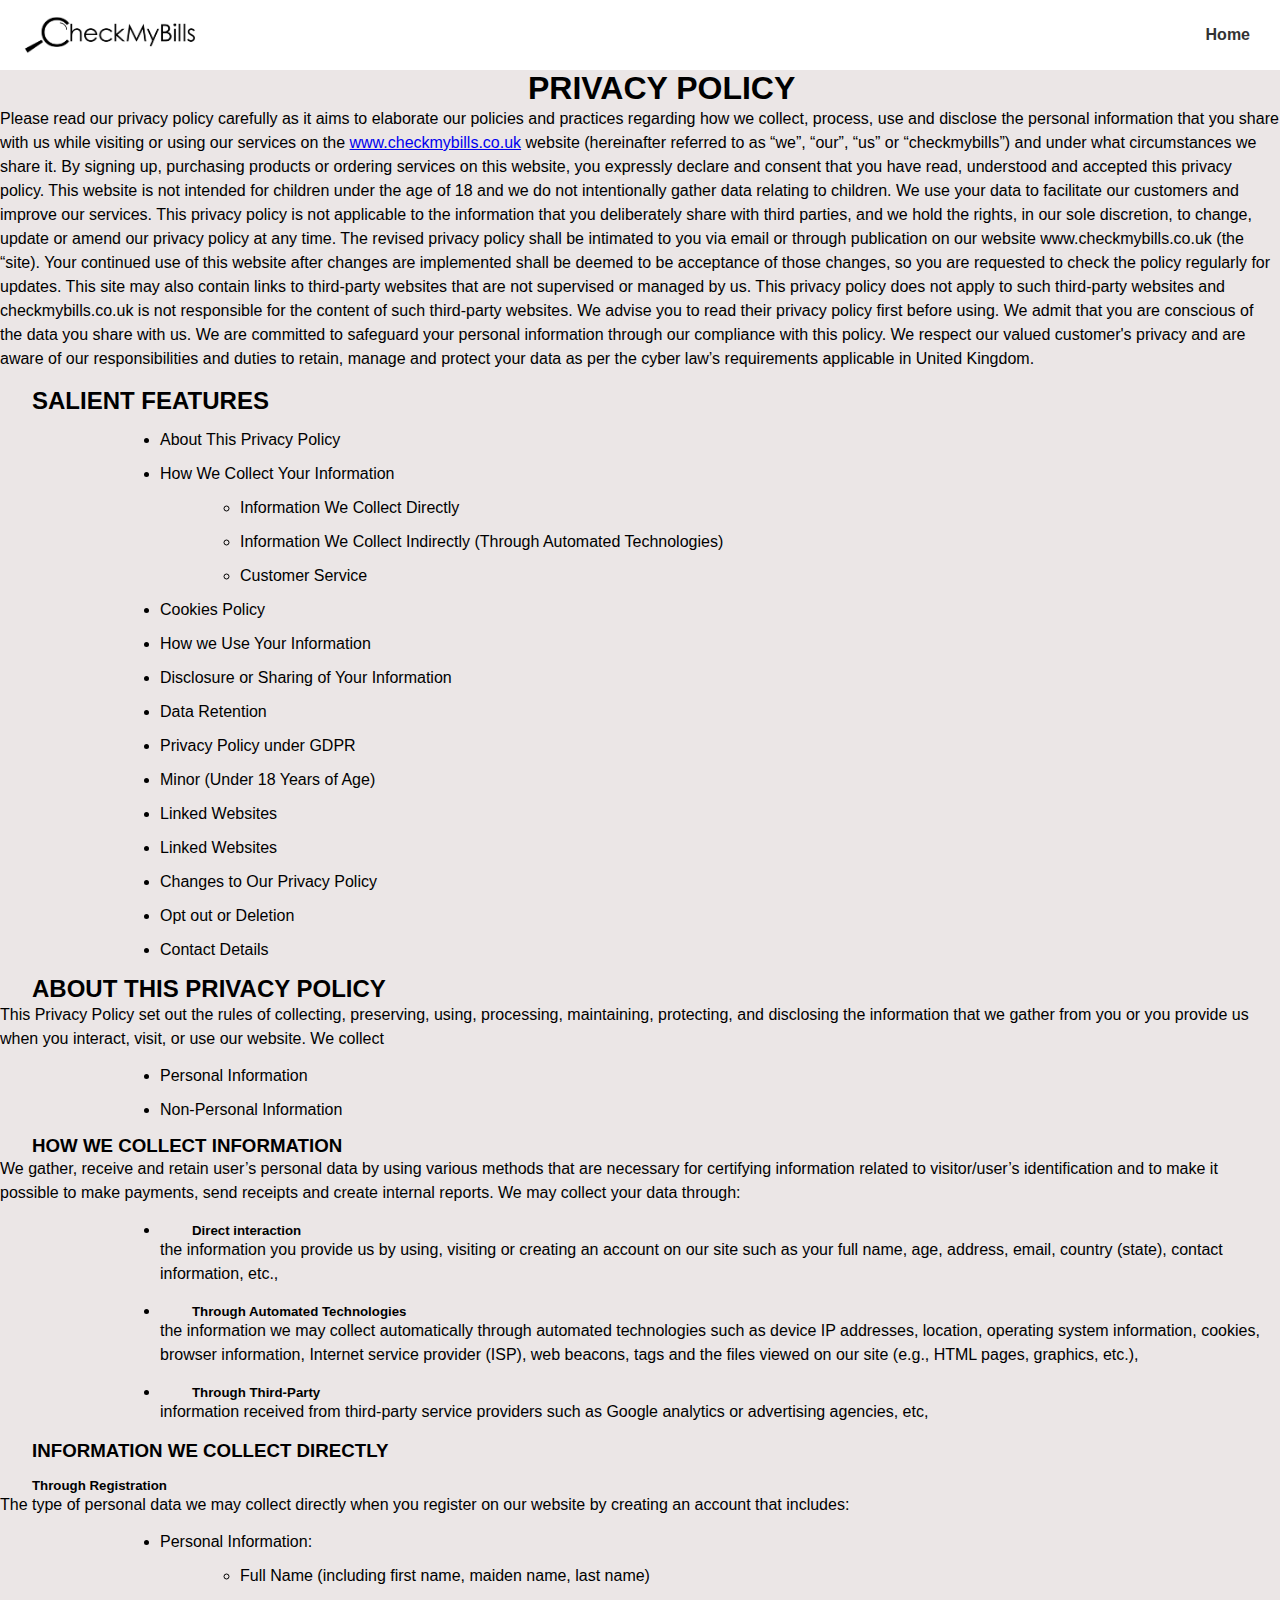
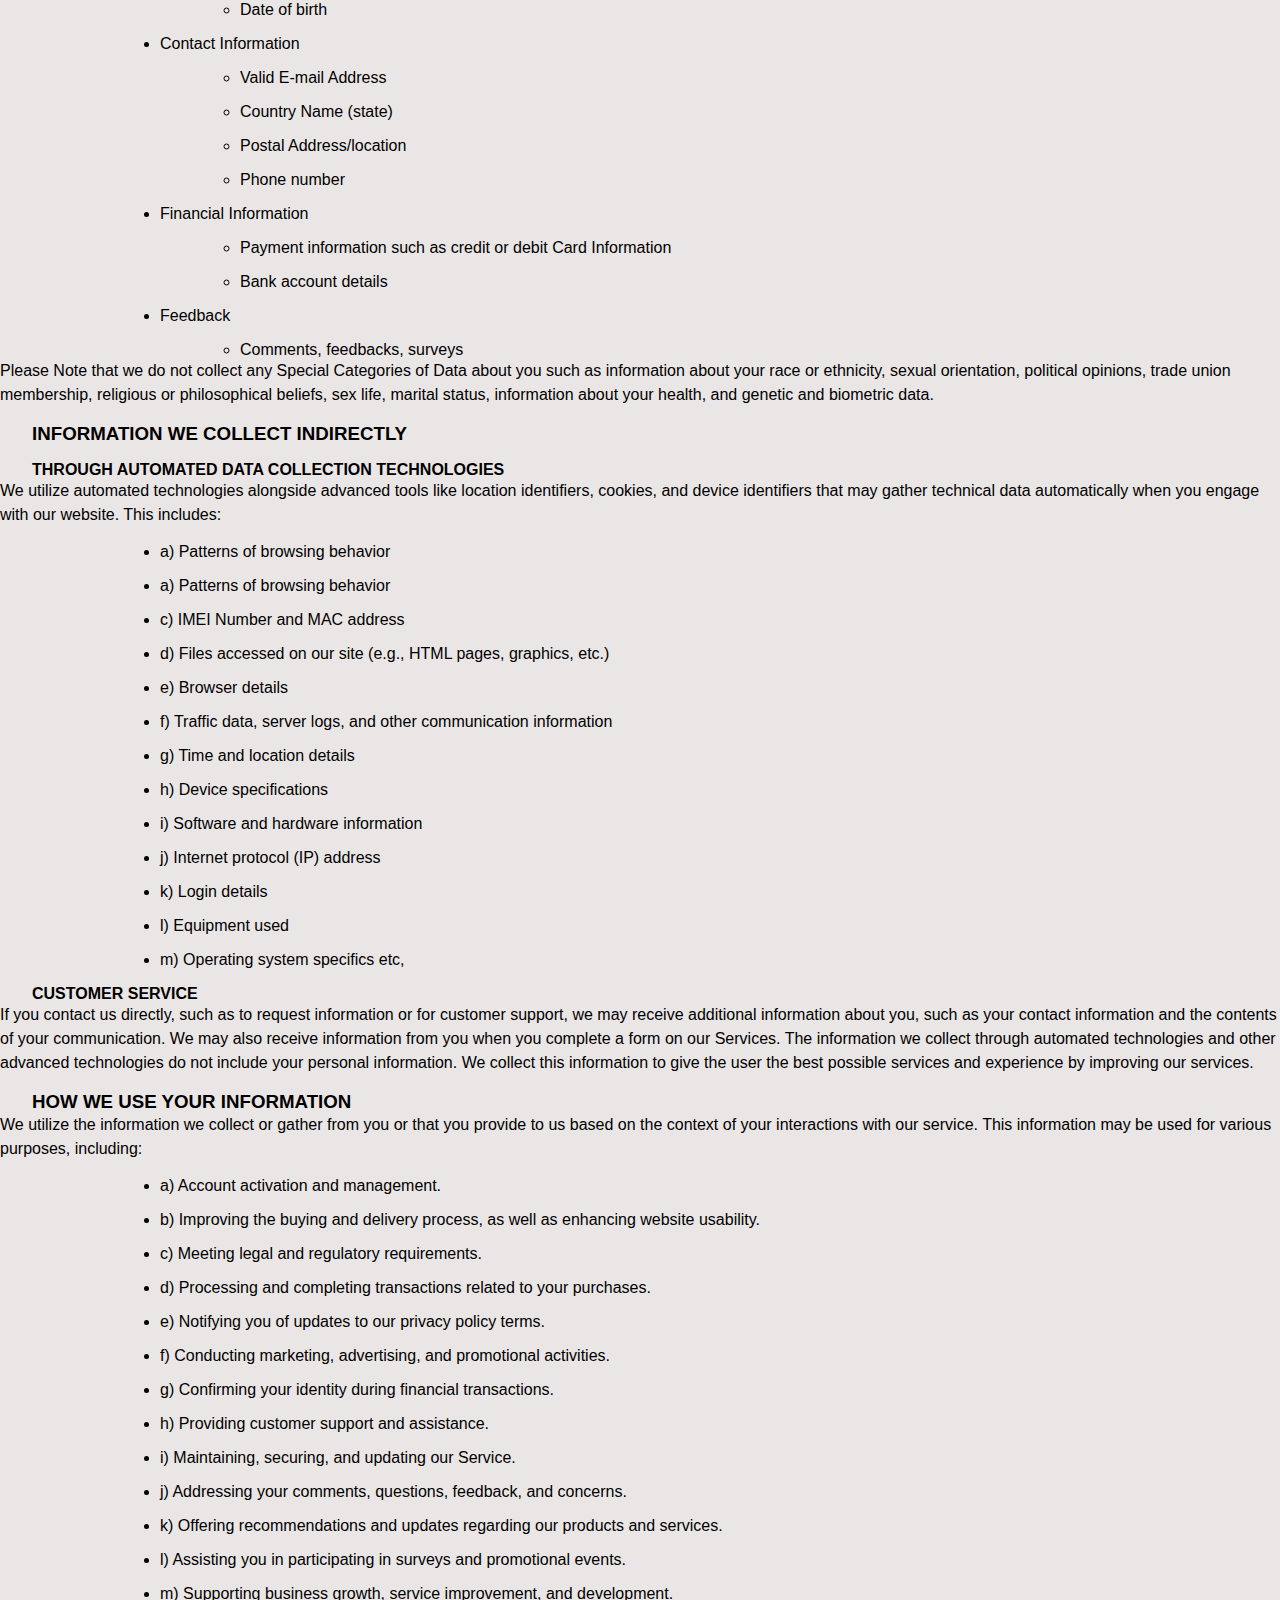
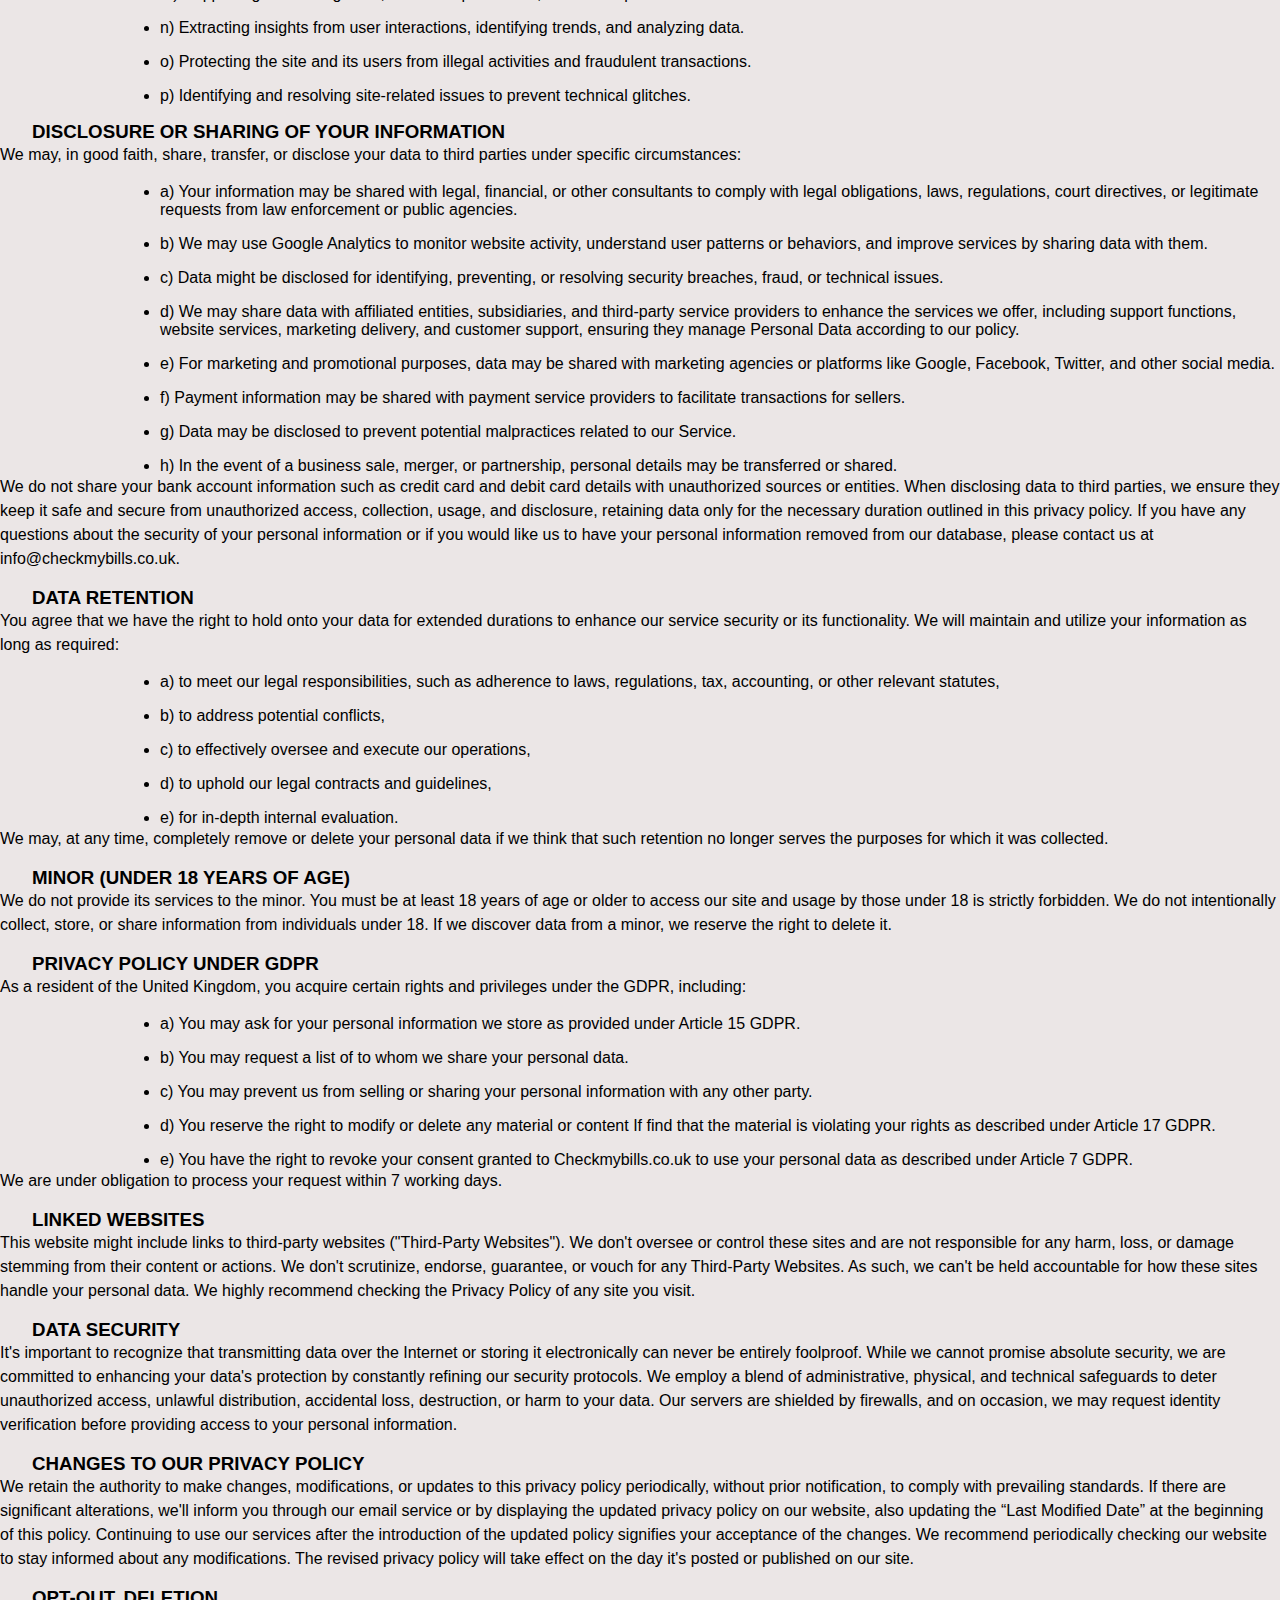
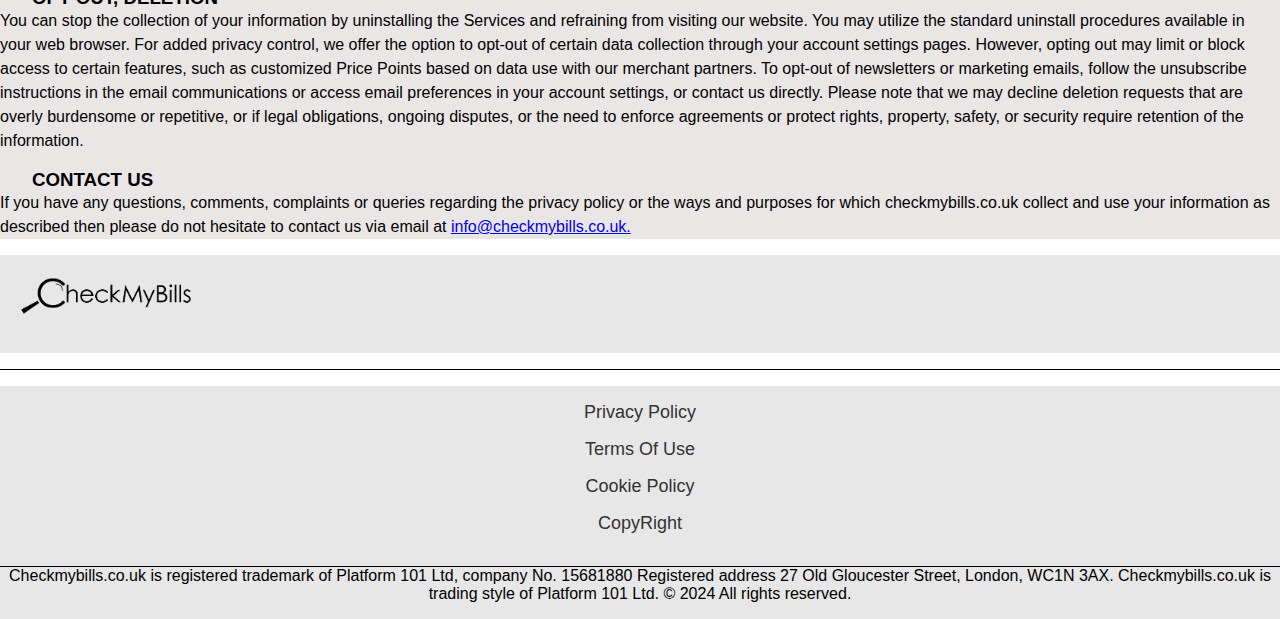
<file: privacypolicy.html>
<!DOCTYPE html>
<html lang="en">

<head>
    <meta charset="UTF-8">
    <meta name="viewport" content="width=device-width, initial-scale=1.0">
    <title>privacypolicy</title>
    <link rel="stylesheet" href="./style.css">
    <link rel="stylesheet" href="https://cdnjs.cloudflare.com/ajax/libs/font-awesome/6.6.0/css/all.min.css"
        integrity="sha512-Kc323vGBEqzTmouAECnVceyQqyqdsSiqLQISBL29aUW4U/M7pSPA/gEUZQqv1cwx4OnYxTxve5UMg5GT6L4JJg=="
        crossorigin="anonymous" referrerpolicy="no-referrer" />
</head>

<body>
    <section>
        <nav>
            <img src="./Mo R-Logo-02 (2).jpg" alt="company logo">
            <button class="nav-toggle" aria-label="Toggle navigation">☰</button>
            <div class="nav-links">

                <a href="./index.html">Home</a>
            </div>
        </nav>
    </section>
    <div class="policy">
        <h1>PRIVACY POLICY</h1>
        <p>Please read our privacy policy carefully as it aims to elaborate our policies and practices regarding how we
            collect, process, use and disclose the personal information that you share with us while visiting or using
            our services on the <a href="https://www.checkmybills.co.uk/">www.checkmybills.co.uk</a> website
            (hereinafter referred to as  “we”, “our”, “us” or “checkmybills”) and under what circumstances we share it.
            By signing up, purchasing products or ordering services on this website, you expressly declare and consent
            that you have read, understood and accepted this privacy policy. This website is not intended for children
            under the age of 18 and we do not intentionally gather data relating to children. We use your data to
            facilitate our customers and improve our services. This privacy policy is not applicable to the information
            that you deliberately share with third parties, and we hold the rights, in our sole discretion, to change,
            update or amend our privacy policy at any time. The revised privacy policy shall be intimated to you via
            email or through publication on our website www.checkmybills.co.uk (the “site). Your continued use of this
            website after changes are implemented shall be deemed to be acceptance of those changes, so you are
            requested to check the policy regularly for updates. This site may also contain links to third-party
            websites that are not supervised or managed by us. This privacy policy does not apply to such third-party
            websites and checkmybills.co.uk is not responsible for the content of such third-party websites. We advise
            you to read their privacy policy first before using.
            We admit that you are conscious of the data you share with us. We are committed to safeguard your personal
            information through our compliance with this policy. We respect our valued customer's privacy and are aware
            of our responsibilities and duties to retain, manage and protect your data as per the cyber law’s
            requirements applicable in United Kingdom.

        </p>
        <h2>SALIENT FEATURES</h2>
        <ul>
            <li>About This Privacy Policy</li>
            <li>How We Collect Your Information</li>
            <ul>
                <li>Information We Collect Directly </li>
                <li> Information We Collect Indirectly (Through Automated Technologies) </li>
                <li> Customer Service </li>
            </ul>
            <li> Cookies Policy </li>
            <li> How we Use Your Information</li>
            <li> Disclosure or Sharing of Your Information </li>
            <li> Data Retention </li>
            <li> Privacy Policy under GDPR</li>
            <li> Minor (Under 18 Years of Age)</li>
            <li> Linked Websites</li>
            <li> Linked Websites</li>
            <li> Changes to Our Privacy Policy</li>
            <li> Opt out or Deletion </li>
            <li> Contact Details </li>
        </ul>
        <h2>ABOUT THIS PRIVACY POLICY</h2>
        <p>This Privacy Policy set out the rules of collecting, preserving, using, processing, maintaining, protecting,
            and disclosing the information that we gather from you or you provide us when you interact, visit, or use
            our website.
            We collect
        </p>
        <ul>
            <li> Personal Information</li>
            <li> Non-Personal Information</li>
        </ul>
        <h3>HOW WE COLLECT INFORMATION</h3>
        <p>We gather, receive and retain user’s personal data by using various methods that are necessary for certifying
            information related to visitor/user’s identification and to make it possible to make payments, send receipts
            and create internal reports. We may collect your data through:</p>
        <ul>
            <li>
                <h5> Direct interaction </h5>
                <p>the information you provide us by using, visiting or creating an account on our site such as your
                    full name, age, address, email, country (state), contact information, etc.,</p>
            </li>
            <li>
                <h5>Through Automated Technologies</h5>
                <p>the information we may collect automatically through automated technologies such as device IP
                    addresses, location, operating system information, cookies, browser information, Internet service
                    provider (ISP), web beacons, tags and the files viewed on our site (e.g., HTML pages, graphics,
                    etc.),</p>
            </li>
            <li>
                <h5>Through Third-Party</h5>
                <p>information received from third-party service providers such as Google analytics or advertising
                    agencies, etc,</p>
            </li>
        </ul>
        <h3>INFORMATION WE COLLECT DIRECTLY</h3>
        <h5>Through Registration </h5>
        <p>The type of personal data we may collect directly when you register on our website by creating an account
            that includes:</p>
        <ul>
            <li>Personal Information:</li>
            <ul>
                <li>Full Name (including first name, maiden name, last name)</li>
                <li>Date of birth</li>
            </ul>
            <li>Contact Information</li>
            <ul>
                <li>Valid E-mail Address</li>
                <li>Country Name (state)</li>
                <li>Postal Address/location</li>
                <li>Phone number</li>
            </ul>
            <li>Financial Information</li>
            <ul>
                <li>Payment information such as credit or debit Card Information</li>
                <li>Bank account details</li>
            </ul>
            <li>Feedback</li>
            <ul>
                <li>Comments, feedbacks, surveys</li>
            </ul>
        </ul>
        <p>Please Note that we do not collect any Special Categories of Data about you such as information about your
            race or ethnicity, sexual orientation, political opinions, trade union membership, religious or
            philosophical beliefs, sex life, marital status, information about your health, and genetic and biometric
            data.</p>
        <h3>INFORMATION WE COLLECT INDIRECTLY </h3>
        <h4>THROUGH AUTOMATED DATA COLLECTION TECHNOLOGIES</h4>
        <p>We utilize automated technologies alongside advanced tools like location identifiers, cookies, and device
            identifiers that may gather technical data automatically when you engage with our website. This includes:
        </p>
        <ul>
            <li>a) Patterns of browsing behavior</li>
            <li>a) Patterns of browsing behavior</li>
            <li>c) IMEI Number and MAC address</li>
            <li>d) Files accessed on our site (e.g., HTML pages, graphics, etc.)</li>
            <li>e) Browser details</li>
            <li>f) Traffic data, server logs, and other communication information</li>
            <li>g) Time and location details</li>
            <li>h) Device specifications</li>
            <li>i) Software and hardware information</li>
            <li>j) Internet protocol (IP) address</li>
            <li>k) Login details</li>
            <li>l) Equipment used</li>
            <li>m) Operating system specifics etc,</li>
        </ul>
        <h4>CUSTOMER SERVICE</h4>
        <p>If you contact us directly, such as to request information or for customer support, we may receive additional
            information about you, such as your contact information and the contents of your communication. We may also
            receive information from you when you complete a form on our Services.
            The information we collect through automated technologies and other advanced technologies do not include
            your personal information. We collect this information to give the user the best possible services and
            experience by improving our services.
        </p>
        <h3>HOW WE USE YOUR INFORMATION</h3>
        <p>We utilize the information we collect or gather from you or that you provide to us based on the context of
            your interactions with our service. This information may be used for various purposes, including:</p>
        <ul>
            <li>a) Account activation and management.</li>
            <li>b) Improving the buying and delivery process, as well as enhancing website usability.</li>
            <li>c) Meeting legal and regulatory requirements.</li>
            <li>d) Processing and completing transactions related to your purchases.</li>
            <li>e) Notifying you of updates to our privacy policy terms.</li>
            <li>f) Conducting marketing, advertising, and promotional activities.</li>
            <li>g) Confirming your identity during financial transactions.</li>
            <li>h) Providing customer support and assistance.</li>
            <li>i) Maintaining, securing, and updating our Service.</li>
            <li>j) Addressing your comments, questions, feedback, and concerns.</li>
            <li>k) Offering recommendations and updates regarding our products and services.</li>
            <li>l) Assisting you in participating in surveys and promotional events.</li>
            <li>m) Supporting business growth, service improvement, and development.</li>
            <li>n) Extracting insights from user interactions, identifying trends, and analyzing data.</li>
            <li>o) Protecting the site and its users from illegal activities and fraudulent transactions.</li>
            <li>p) Identifying and resolving site-related issues to prevent technical glitches.</li>
        </ul>
        <h3>DISCLOSURE OR SHARING OF YOUR INFORMATION</h3>
        <p>We may, in good faith, share, transfer, or disclose your data to third parties under specific circumstances:
        </p>
        <ul>
            <li>
                a) Your information may be shared with legal, financial, or other consultants to comply with legal
                obligations, laws, regulations, court directives, or legitimate requests from law enforcement or public
                agencies.
            </li>
            <li>b) We may use Google Analytics to monitor website activity, understand user patterns or behaviors, and
                improve services by sharing data with them.</li>
            <li>c) Data might be disclosed for identifying, preventing, or resolving security breaches, fraud, or
                technical issues.</li>
            <li>d) We may share data with affiliated entities, subsidiaries, and third-party service providers to
                enhance the services we offer, including support functions, website services, marketing delivery, and
                customer support, ensuring they manage Personal Data according to our policy.</li>
            <li>e) For marketing and promotional purposes, data may be shared with marketing agencies or platforms like
                Google, Facebook, Twitter, and other social media.</li>
            <li>f) Payment information may be shared with payment service providers to facilitate transactions for
                sellers.</li>
            <li>g) Data may be disclosed to prevent potential malpractices related to our Service.</li>
            <li>h) In the event of a business sale, merger, or partnership, personal details may be transferred or
                shared.</li>


        </ul>
        <p>We do not share your bank account information such as credit card and debit card details with unauthorized
            sources or entities. When disclosing data to third parties, we ensure they keep it safe and secure from
            unauthorized access, collection, usage, and disclosure, retaining data only for the necessary duration
            outlined in this privacy policy.
            If you have any questions about the security of your personal information or if you would like us to have
            your personal information removed from our database, please contact us at info@checkmybills.co.uk.
        </p>
        <h3>DATA RETENTION</h3>
        <p>You agree that we have the right to hold onto your data for extended durations to enhance our service
            security or its functionality. We will maintain and utilize your information as long as required:</p>
        <ul>
            <li>a) to meet our legal responsibilities, such as adherence to laws, regulations, tax, accounting, or other
                relevant statutes,</li>
            <li>b) to address potential conflicts,</li>
            <li>c) to effectively oversee and execute our operations,</li>
            <li>d) to uphold our legal contracts and guidelines,</li>
            <li>e) for in-depth internal evaluation.</li>
        </ul>
        <p>We may, at any time, completely remove or delete your personal data if we think that such retention no longer
            serves the purposes for which it was collected.</p>
        <h3>MINOR (UNDER 18 YEARS OF AGE)</h3>
        <p>We do not provide its services to the minor. You must be at least 18 years of age or older to access our site
            and usage by those under 18 is strictly forbidden. We do not intentionally collect, store, or share
            information from individuals under 18. If we discover data from a minor, we reserve the right to delete it.
        </p>
        <h3>PRIVACY POLICY UNDER GDPR</h3>
        <p>As a resident of the United Kingdom, you acquire certain rights and privileges under the GDPR, including:</p>
        <ul>
            <li>a) You may ask for your personal information we store as provided under Article 15 GDPR.</li>
            <li>b) You may request a list of to whom we share your personal data.</li>
            <li>c) You may prevent us from selling or sharing your personal information with any other party.</li>
            <li>d) You reserve the right to modify or delete any material or content If find that the material is
                violating your rights as described under Article 17 GDPR.</li>
            <li>e) You have the right to revoke your consent granted to Checkmybills.co.uk to use your personal data as
                described under Article 7 GDPR.</li>

        </ul>
        <p>We are under obligation to process your request within 7 working days.</p>
        <h3>LINKED WEBSITES</h3>
        <p>This website might include links to third-party websites ("Third-Party Websites"). We don't oversee or
            control these sites and are not responsible for any harm, loss, or damage stemming from their content or
            actions. We don't scrutinize, endorse, guarantee, or vouch for any Third-Party Websites. As such, we can't
            be held accountable for how these sites handle your personal data. We highly recommend checking the Privacy
            Policy of any site you visit.</p>
        <h3>DATA SECURITY</h3>
        <p>It's important to recognize that transmitting data over the Internet or storing it electronically can never
            be entirely foolproof. While we cannot promise absolute security, we are committed to enhancing your data's
            protection by constantly refining our security protocols. We employ a blend of administrative, physical, and
            technical safeguards to deter unauthorized access, unlawful distribution, accidental loss, destruction, or
            harm to your data. Our servers are shielded by firewalls, and on occasion, we may request identity
            verification before providing access to your personal information.</p>
        <h3>CHANGES TO OUR PRIVACY POLICY</h3>
        <p>We retain the authority to make changes, modifications, or updates to this privacy policy periodically,
            without prior notification, to comply with prevailing standards. If there are significant alterations, we'll
            inform you through our email service or by displaying the updated privacy policy on our website, also
            updating the “Last Modified Date” at the beginning of this policy. Continuing to use our services after the
            introduction of the updated policy signifies your acceptance of the changes. We recommend periodically
            checking our website to stay informed about any modifications. The revised privacy policy will take effect
            on the day it's posted or published on our site.</p>
        <h3>OPT-OUT, DELETION</h3>
        <p>You can stop the collection of your information by uninstalling the Services and refraining from visiting our
            website. You may utilize the standard uninstall procedures available in your web browser. For added privacy
            control, we offer the option to opt-out of certain data collection through your account settings pages.
            However, opting out may limit or block access to certain features, such as customized Price Points based on
            data use with our merchant partners.
            To opt-out of newsletters or marketing emails, follow the unsubscribe instructions in the email
            communications or access email preferences in your account settings, or contact us directly.
            Please note that we may decline deletion requests that are overly burdensome or repetitive, or if legal
            obligations, ongoing disputes, or the need to enforce agreements or protect rights, property, safety, or
            security require retention of the information.
        </p>
        <h3>CONTACT US</h3>
        <p>If you have any questions, comments, complaints or queries regarding the privacy policy or the ways and
            purposes for which checkmybills.co.uk collect and use your information as described then please do not
            hesitate to contact us via email at <a
                href="https://www.google.com/search?q=info%40checkmybills.co.uk.&oq=info%40checkmybills.co.uk.&gs_lcrp=EgZjaHJvbWUyBggAEEUYOTIGCAEQRRg60gEHNjYyajBqN6gCALACAA&sourceid=chrome&ie=UTF-8">info@checkmybills.co.uk.
            </a></p>


    </div>
    <div class="footer">
        <img src="./Mo_R-Logo-02__2_-removebg-preview.png" alt="logo">
        <div class="socialicons">
            <i class="fa-brands fa-square-facebook"><a href="#"></a></i>
            <i class="fa-brands fa-instagram"><a href="#"></a></i>
            <i class="fa-brands fa-linkedin"><a href="#"></a></i>
        </div>

    </div>
    <div class="line">

    </div>
    <div class="sociallinks">
        <div class="links">
            <a href="./privacypolicy.html">Privacy Policy</a>
            <a href="./termofuse.html">Terms Of Use</a>
            <a href="./cookiepolicy.html">Cookie Policy</a>
            <a href="./about.html">CopyRight</a>
        </div>
        <div class="line">

        </div>
        <p>Checkmybills.co.uk is registered trademark of Platform 101 Ltd, company No. 15681880 Registered address 27
            Old Gloucester Street, London, WC1N 3AX. Checkmybills.co.uk is trading style of Platform 101 Ltd. © 2024 All
            rights reserved.</p>

    </div>
</body>

</html>
</file>
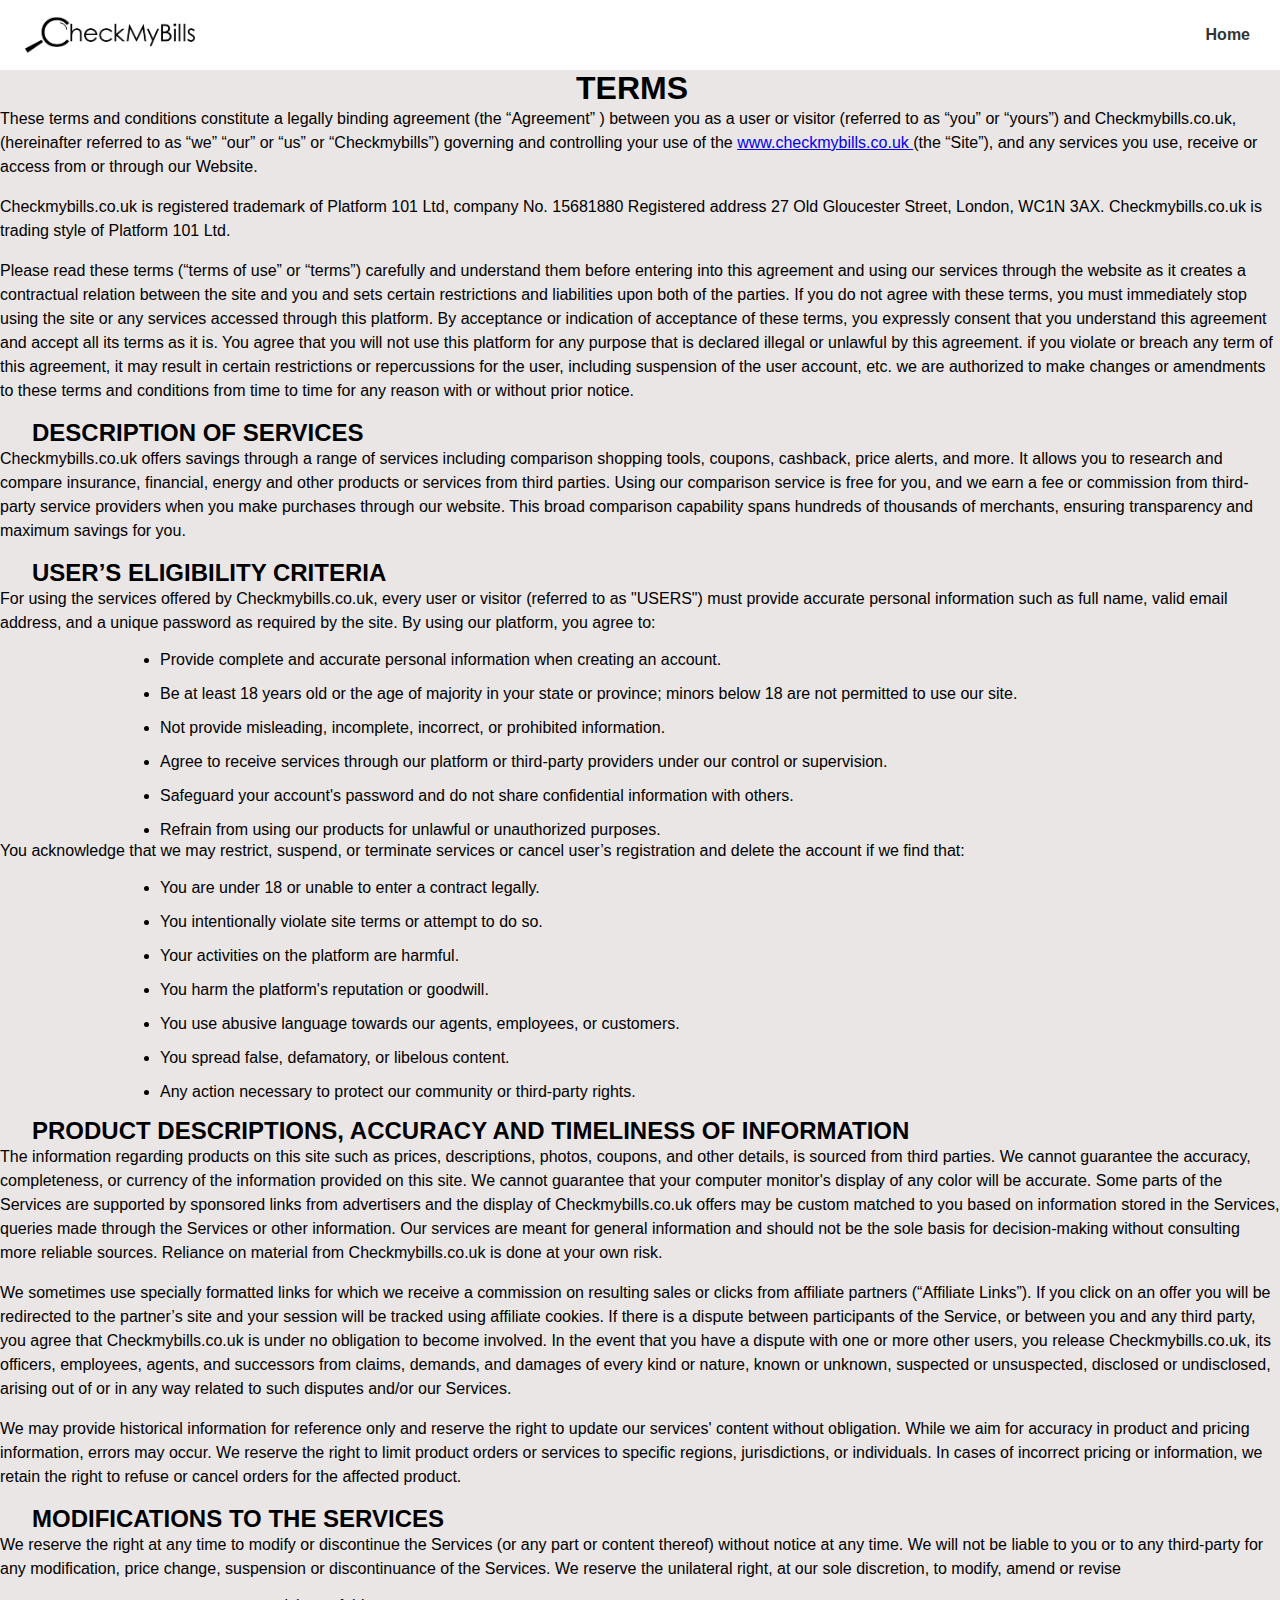
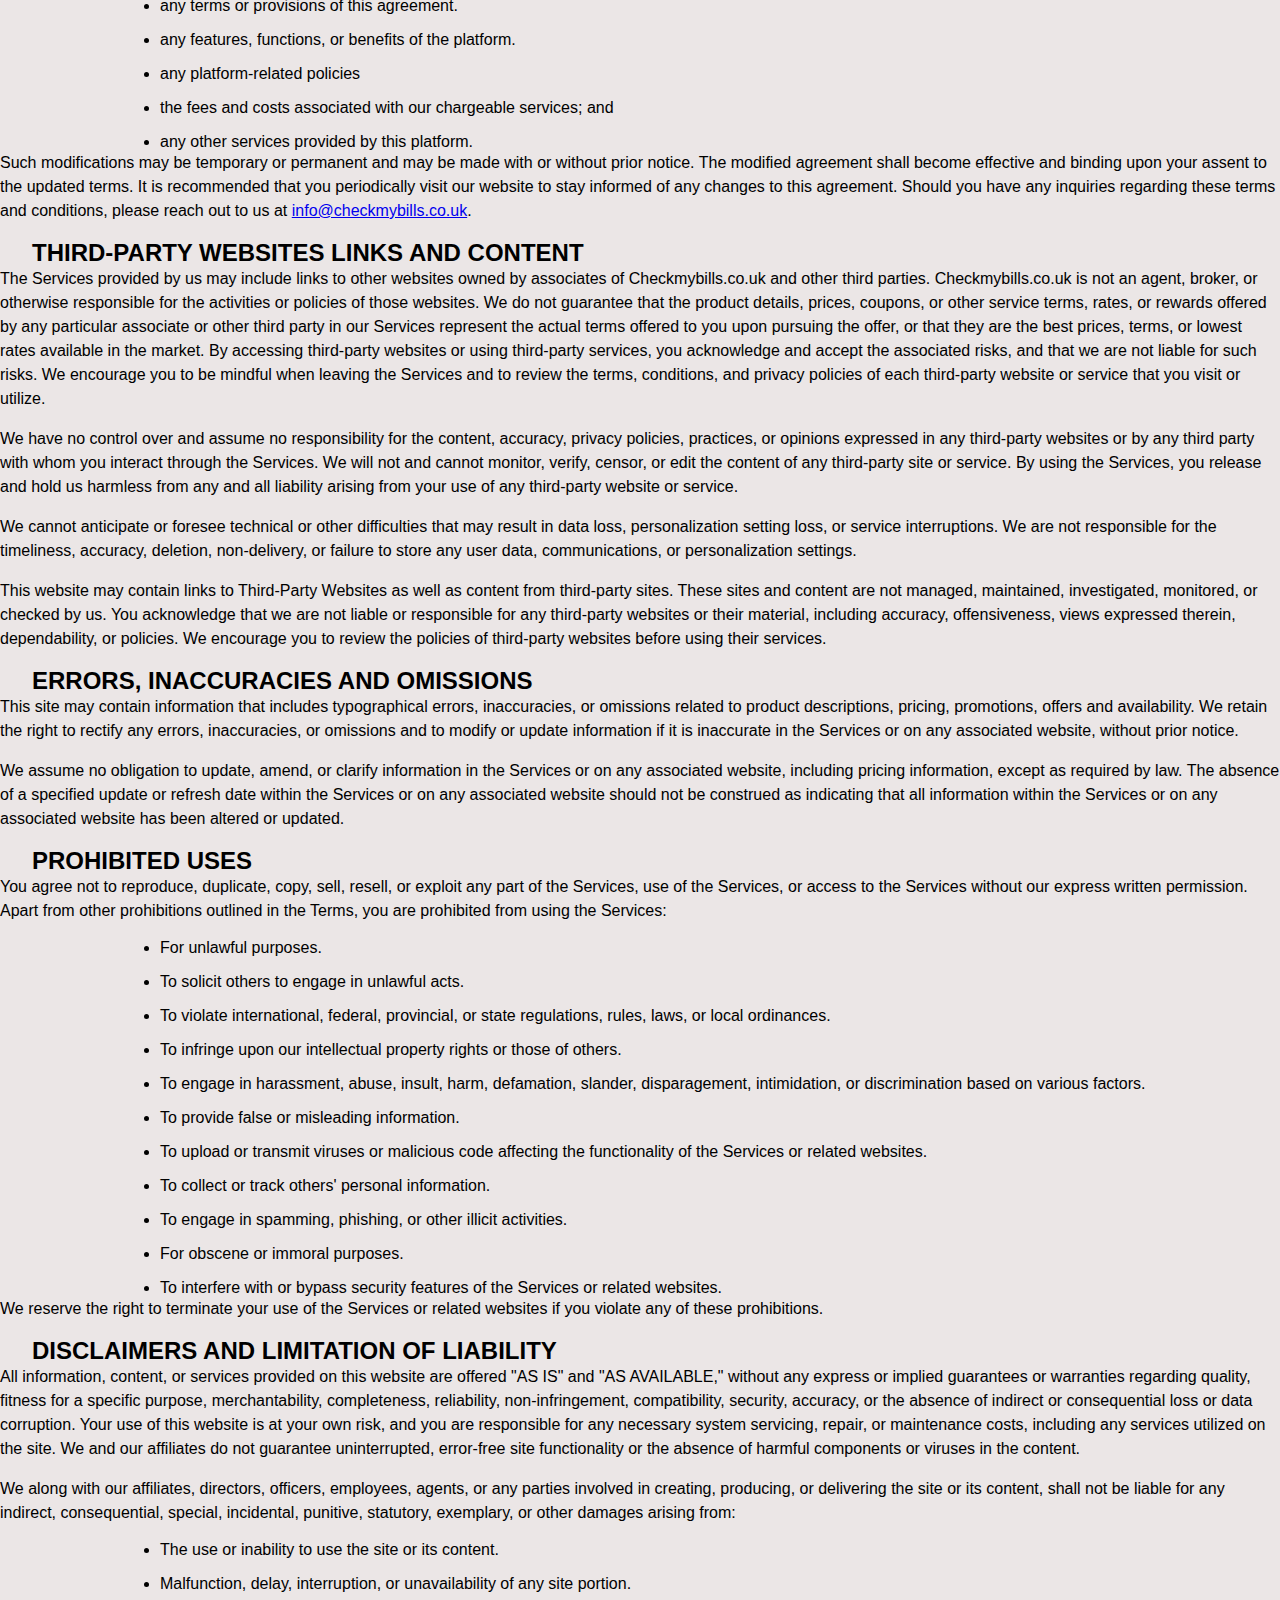
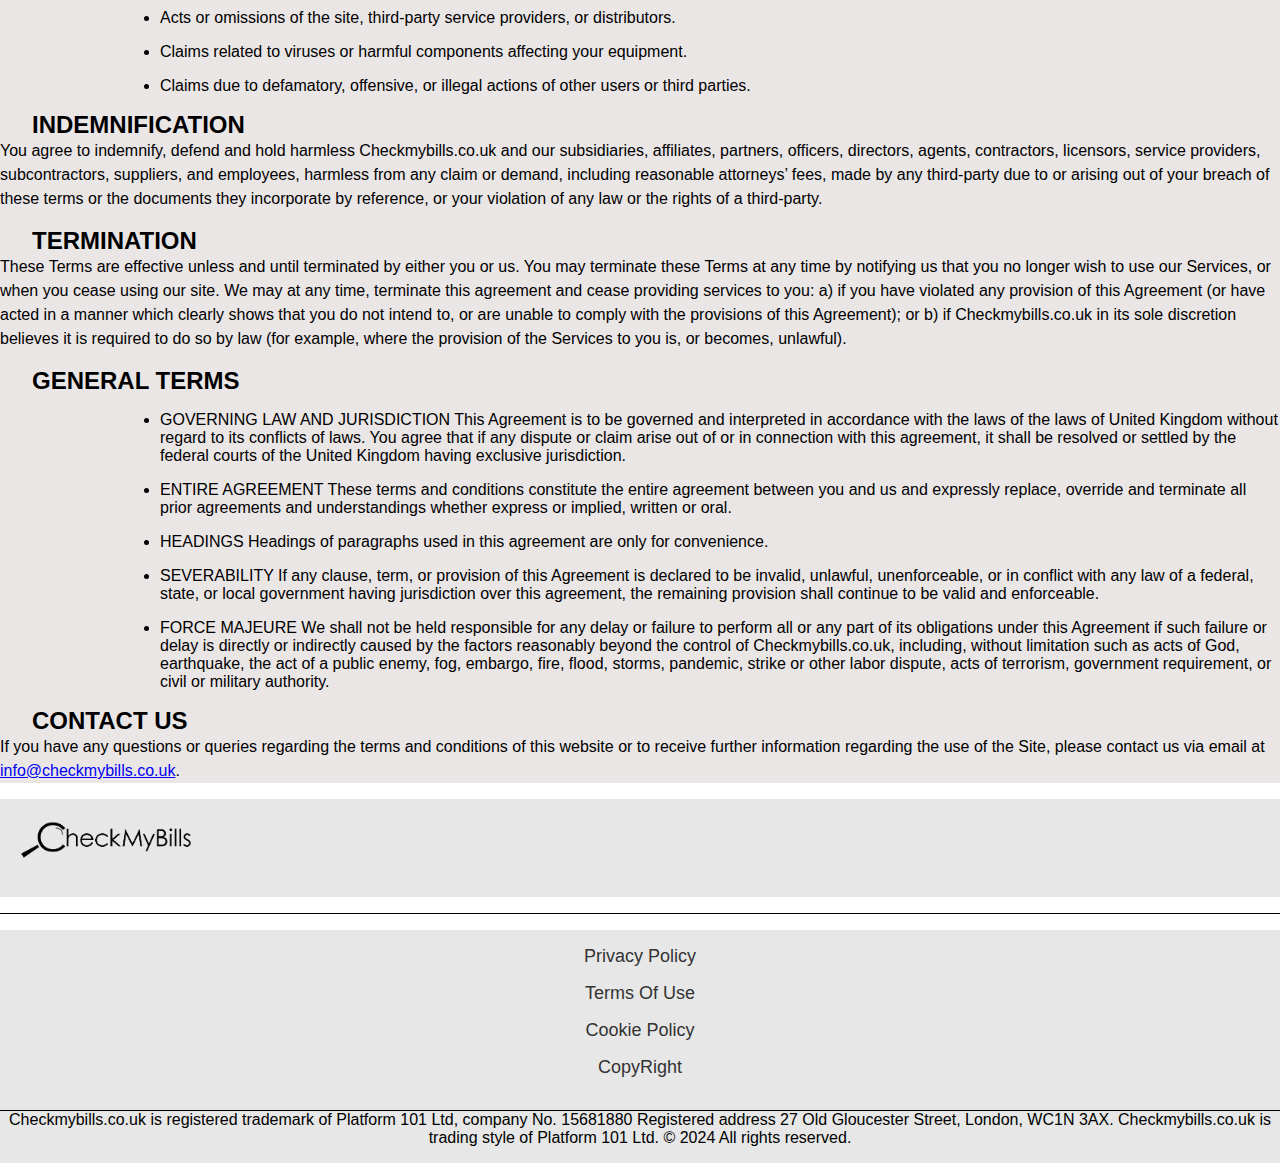
<file: termofuse.html>
<!DOCTYPE html>
<html lang="en">

<head>
    <meta charset="UTF-8">
    <meta name="viewport" content="width=device-width, initial-scale=1.0">
    <title>terms of use</title>
    <link rel="stylesheet" href="./style.css">
    <link rel="stylesheet" href="https://cdnjs.cloudflare.com/ajax/libs/font-awesome/6.6.0/css/all.min.css"
        integrity="sha512-Kc323vGBEqzTmouAECnVceyQqyqdsSiqLQISBL29aUW4U/M7pSPA/gEUZQqv1cwx4OnYxTxve5UMg5GT6L4JJg=="
        crossorigin="anonymous" referrerpolicy="no-referrer" />
</head>

<body>
    <section>
        <nav>
            <img src="./Mo R-Logo-02 (2).jpg" alt="company logo">
            <button class="nav-toggle" aria-label="Toggle navigation">☰</button>
            <div class="nav-links">

                <a href="./index.html">Home</a>
            </div>
        </nav>
    </section>
    <div class="terms">
        <h1>TERMS</h1>
        <p>These terms and conditions constitute a legally binding agreement (the “Agreement” ) between you as a user or
            visitor (referred to as “you” or “yours”) and Checkmybills.co.uk, (hereinafter referred to as “we” “our” or
            “us” or “Checkmybills”) governing and controlling your use of the <a
                href="https://www.checkmybills.co.uk/">www.checkmybills.co.uk </a> (the “Site”), and any services you
            use, receive or access from or through our Website.</p>
        <p>Checkmybills.co.uk is registered trademark of Platform 101 Ltd, company No. 15681880 Registered address 27
            Old Gloucester Street, London, WC1N 3AX. Checkmybills.co.uk is trading style of Platform 101 Ltd.</p>
        <p>Please read these terms (“terms of use” or “terms”) carefully and understand them before entering into this
            agreement and using our services through the website as it creates a contractual relation between the site
            and you and sets certain restrictions and liabilities upon both of the parties. If you do not agree with
            these terms, you must immediately stop using the site or any services accessed through this platform. By
            acceptance or indication of acceptance of these terms, you expressly consent that you understand this
            agreement and accept all its terms as it is. You agree that you will not use this platform for any purpose
            that is declared illegal or unlawful by this agreement. if you violate or breach any term of this agreement,
            it may result in certain restrictions or repercussions for the user, including suspension of the user
            account, etc. we are authorized to make changes or amendments to these terms and conditions from time to
            time for any reason with or without prior notice. </p>
        <h2>DESCRIPTION OF SERVICES</h2>
        <p>Checkmybills.co.uk offers savings through a range of services including comparison shopping tools, coupons,
            cashback, price alerts, and more. It allows you to research and compare insurance, financial, energy and
            other products or services from third parties. Using our comparison service is free for you, and we earn a
            fee or commission from third- party service providers when you make purchases through our website. This
            broad comparison capability spans hundreds of thousands of merchants, ensuring transparency and maximum
            savings for you.</p>
        <h2>USER’S ELIGIBILITY CRITERIA</h2>
        <p>For using the services offered by Checkmybills.co.uk, every user or visitor (referred to as "USERS") must
            provide accurate personal information such as full name, valid email address, and a unique password as
            required by the site. By using our platform, you agree to:</p>
        <ul>
            <li> Provide complete and accurate personal information when creating an account.</li>
            <li> Be at least 18 years old or the age of majority in your state or province; minors below 18 are not
                permitted to use our site.</li>
            <li> Not provide misleading, incomplete, incorrect, or prohibited information.</li>
            <li> Agree to receive services through our platform or third-party providers under our control or
                supervision.</li>
            <li> Safeguard your account's password and do not share confidential information with others.</li>
            <li> Refrain from using our products for unlawful or unauthorized purposes.</li>

        </ul>
        <p>You acknowledge that we may restrict, suspend, or terminate services or cancel user’s registration and delete
            the account if we find that:</p>
        <ul>
            <li> You are under 18 or unable to enter a contract legally.</li>
            <li> You intentionally violate site terms or attempt to do so.</li>
            <li> Your activities on the platform are harmful.</li>
            <li> You harm the platform's reputation or goodwill.</li>
            <li> You use abusive language towards our agents, employees, or customers.</li>
            <li> You spread false, defamatory, or libelous content.</li>
            <li> Any action necessary to protect our community or third-party rights.</li>
        </ul>
        <h2>PRODUCT DESCRIPTIONS, ACCURACY AND TIMELINESS OF INFORMATION</h2>
        <p>The information regarding products on this site such as prices, descriptions, photos, coupons, and other
            details, is sourced from third parties. We cannot guarantee the accuracy, completeness, or currency of the
            information provided on this site. We cannot guarantee that your computer monitor's display of any color
            will be accurate. Some parts of the Services are supported by sponsored links from advertisers and the
            display of Checkmybills.co.uk offers may be custom matched to you based on information stored in the
            Services, queries made through the Services or other information. Our services are meant for general
            information and should not be the sole basis for decision-making without consulting more reliable sources.
            Reliance on material from Checkmybills.co.uk is done at your own risk. </p>
        <p>We sometimes use specially formatted links for which we receive a commission on resulting sales or clicks
            from affiliate partners (“Affiliate Links”). If you click on an offer you will be redirected to the
            partner’s site and your session will be tracked using affiliate cookies. If there is a dispute between
            participants of the Service, or between you and any third party, you agree that Checkmybills.co.uk is under
            no obligation to become involved. In the event that you have a dispute with one or more other users, you
            release Checkmybills.co.uk, its officers, employees, agents, and successors from claims, demands, and
            damages of every kind or nature, known or unknown, suspected or unsuspected, disclosed or undisclosed,
            arising out of or in any way related to such disputes and/or our Services.</p>
        <p>We may provide historical information for reference only and reserve the right to update our services'
            content without obligation. While we aim for accuracy in product and pricing information, errors may occur.
            We reserve the right to limit product orders or services to specific regions, jurisdictions, or individuals.
            In cases of incorrect pricing or information, we retain the right to refuse or cancel orders for the
            affected product. </p>
        <h2>MODIFICATIONS TO THE SERVICES </h2>
        <p>We reserve the right at any time to modify or discontinue the Services (or any part or content thereof)
            without notice at any time. We will not be liable to you or to any third-party for any modification, price
            change, suspension or discontinuance of the Services.
            We reserve the unilateral right, at our sole discretion, to modify, amend or revise
        </p>
        <ul>
            <li> any terms or provisions of this agreement. </li>
            <li> any features, functions, or benefits of the platform.</li>
            <li> any platform-related policies</li>
            <li> the fees and costs associated with our chargeable services; and </li>
            <li> any other services provided by this platform. </li>
        </ul>
        <p>Such modifications may be temporary or permanent and may be made with or without prior notice. The modified
            agreement shall become effective and binding upon your assent to the updated terms. It is recommended that
            you periodically visit our website to stay informed of any changes to this agreement.
            Should you have any inquiries regarding these terms and conditions, please reach out to us at <a
                href="https://www.google.com/search?q=info%40checkmybills.co.uk&oq=info%40checkmybills.co.uk&gs_lcrp=EgZjaHJvbWUyBggAEEUYOTIGCAEQRRg7MgYIAhBFGDrSAQgxMjkzajBqNKgCALACAA&sourceid=chrome&ie=UTF-8">info@checkmybills.co.uk</a>.

        </p>
        <h2>THIRD-PARTY WEBSITES LINKS AND CONTENT </h2>
        <p>The Services provided by us may include links to other websites owned by associates of Checkmybills.co.uk and
            other third parties. Checkmybills.co.uk is not an agent, broker, or otherwise responsible for the activities
            or policies of those websites. We do not guarantee that the product details, prices, coupons, or other
            service terms, rates, or rewards offered by any particular associate or other third party in our Services
            represent the actual terms offered to you upon pursuing the offer, or that they are the best prices, terms,
            or lowest rates available in the market. By accessing third-party websites or using third-party services,
            you acknowledge and accept the associated risks, and that we are not liable for such risks. We encourage you
            to be mindful when leaving the Services and to review the terms, conditions, and privacy policies of each
            third-party website or service that you visit or utilize.</p>
        <p>We have no control over and assume no responsibility for the content, accuracy, privacy policies, practices,
            or opinions expressed in any third-party websites or by any third party with whom you interact through the
            Services. We will not and cannot monitor, verify, censor, or edit the content of any third-party site or
            service. By using the Services, you release and hold us harmless from any and all liability arising from
            your use of any third-party website or service.</p>
        <p>We cannot anticipate or foresee technical or other difficulties that may result in data loss, personalization
            setting loss, or service interruptions. We are not responsible for the timeliness, accuracy, deletion,
            non-delivery, or failure to store any user data, communications, or personalization settings.</p>
        <p>This website may contain links to Third-Party Websites as well as content from third-party sites. These sites
            and content are not managed, maintained, investigated, monitored, or checked by us. You acknowledge that we
            are not liable or responsible for any third-party websites or their material, including accuracy,
            offensiveness, views expressed therein, dependability, or policies. We encourage you to review the policies
            of third-party websites before using their services.</p>
        <h2>ERRORS, INACCURACIES AND OMISSIONS</h2>
        <p>This site may contain information that includes typographical errors, inaccuracies, or omissions related to
            product descriptions, pricing, promotions, offers and availability. We retain the right to rectify any
            errors, inaccuracies, or omissions and to modify or update information if it is inaccurate in the Services
            or on any associated website, without prior notice.</p>
        <p>We assume no obligation to update, amend, or clarify information in the Services or on any associated
            website, including pricing information, except as required by law. The absence of a specified update or
            refresh date within the Services or on any associated website should not be construed as indicating that all
            information within the Services or on any associated website has been altered or updated.</p>
        <h2>PROHIBITED USES</h2>
        <p>You agree not to reproduce, duplicate, copy, sell, resell, or exploit any part of the Services, use of the
            Services, or access to the Services without our express written permission. Apart from other prohibitions
            outlined in the Terms, you are prohibited from using the Services:</p>
        <ul>
            <li> For unlawful purposes.</li>
            <li> To solicit others to engage in unlawful acts.</li>
            <li> To violate international, federal, provincial, or state regulations, rules, laws, or local ordinances.
            </li>
            <li> To infringe upon our intellectual property rights or those of others.</li>
            <li> To engage in harassment, abuse, insult, harm, defamation, slander, disparagement, intimidation, or
                discrimination based on various factors.</li>
            <li> To provide false or misleading information.</li>
            <li> To upload or transmit viruses or malicious code affecting the functionality of the Services or related
                websites.</li>
            <li> To collect or track others' personal information.</li>
            <li> To engage in spamming, phishing, or other illicit activities.</li>
            <li> For obscene or immoral purposes.</li>
            <li> To interfere with or bypass security features of the Services or related websites.</li>
        </ul>
        <p>We reserve the right to terminate your use of the Services or related websites if you violate any of these
            prohibitions.</p>
        <h2>DISCLAIMERS AND LIMITATION OF LIABILITY</h2>
        <p>All information, content, or services provided on this website are offered "AS IS" and "AS AVAILABLE,"
            without any express or implied guarantees or warranties regarding quality, fitness for a specific purpose,
            merchantability, completeness, reliability, non-infringement, compatibility, security, accuracy, or the
            absence of indirect or consequential loss or data corruption. Your use of this website is at your own risk,
            and you are responsible for any necessary system servicing, repair, or maintenance costs, including any
            services utilized on the site.
            We and our affiliates do not guarantee uninterrupted, error-free site functionality or the absence of
            harmful components or viruses in the content.
        </p>
        <p>We along with our affiliates, directors, officers, employees, agents, or any parties involved in creating,
            producing, or delivering the site or its content, shall not be liable for any indirect, consequential,
            special, incidental, punitive, statutory, exemplary, or other damages arising from:</p>
        <ul>
            <li> The use or inability to use the site or its content.</li>
            <li> Malfunction, delay, interruption, or unavailability of any site portion.</li>
            <li> Acts or omissions of the site, third-party service providers, or distributors.</li>
            <li> Claims related to viruses or harmful components affecting your equipment.</li>
            <li> Claims due to defamatory, offensive, or illegal actions of other users or third parties.</li>

        </ul>
        <h2>INDEMNIFICATION</h2>
        <p>You agree to indemnify, defend and hold harmless Checkmybills.co.uk and our subsidiaries, affiliates,
            partners, officers, directors, agents, contractors, licensors, service providers, subcontractors, suppliers,
            and employees, harmless from any claim or demand, including reasonable attorneys’ fees, made by any
            third-party due to or arising out of your breach of these terms or the documents they incorporate by
            reference, or your violation of any law or the rights of a third-party.</p>
        <h2>TERMINATION</h2>
        <p>These Terms are effective unless and until terminated by either you or us. You may terminate these Terms at
            any time by notifying us that you no longer wish to use our Services, or when you cease using our site.
            We may at any time, terminate this agreement and cease providing services to you: a) if you have violated
            any provision of this Agreement (or have acted in a manner which clearly shows that you do not intend to, or
            are unable to comply with the provisions of this Agreement); or b) if Checkmybills.co.uk in its sole
            discretion believes it is required to do so by law (for example, where the provision of the Services to you
            is, or becomes, unlawful).
        </p>
        <h2>GENERAL TERMS</h2>
        <ul>
            <li> GOVERNING LAW AND JURISDICTION
                This Agreement is to be governed and interpreted in accordance with the laws of the laws of United
                Kingdom without regard to its conflicts of laws. You agree that if any dispute or claim arise out of or
                in connection with this agreement, it shall be resolved or settled by the federal courts of the United
                Kingdom having exclusive jurisdiction.
            </li>
            <li> ENTIRE AGREEMENT These terms and conditions constitute the entire agreement between you and us and
                expressly replace, override and terminate all prior agreements and understandings whether express or
                implied, written or oral. </li>
            <li> HEADINGS Headings of paragraphs used in this agreement are only for convenience.</li>
            <li> SEVERABILITY If any clause, term, or provision of this Agreement is declared to be invalid, unlawful,
                unenforceable, or in conflict with any law of a federal, state, or local government having jurisdiction
                over this agreement, the remaining provision shall continue to be valid and enforceable.</li>
            <li> FORCE MAJEURE We shall not be held responsible for any delay or failure to perform all or any part of
                its obligations under this Agreement if such failure or delay is directly or indirectly caused by the
                factors reasonably beyond the control of Checkmybills.co.uk, including, without limitation such as acts
                of God, earthquake, the act of a public enemy, fog, embargo, fire, flood, storms, pandemic, strike or
                other labor dispute, acts of terrorism, government requirement, or civil or military authority. </li>

        </ul>
        <h2>CONTACT US</h2>
        <p>If you have any questions or queries regarding the terms and conditions of this website or to receive further
            information regarding the use of the Site, please contact us via email at <a
                href="https://www.google.com/search?q=info%40checkmybills.co.uk&oq=info%40checkmybills.co.uk&gs_lcrp=EgZjaHJvbWUyBggAEEUYOTIGCAEQRRg7MgYIAhBFGDrSAQgxMjkzajBqNKgCALACAA&sourceid=chrome&ie=UTF-8">info@checkmybills.co.uk</a>.
        </p>
    </div>
    <div class="footer">
        <img src="./Mo_R-Logo-02__2_-removebg-preview.png" alt="logo">
        <div class="socialicons">
            <i class="fa-brands fa-square-facebook"><a href="#"></a></i>
            <i class="fa-brands fa-instagram"><a href="#"></a></i>
            <i class="fa-brands fa-linkedin"><a href="#"></a></i>
        </div>

    </div>
    <div class="line">

    </div>
    <div class="sociallinks">
        <div class="links">
            <a href="./privacypolicy.html">Privacy Policy</a>
            <a href="./termofuse.html">Terms Of Use</a>
            <a href="./cookiepolicy.html">Cookie Policy</a>
            <a href="./about.html">CopyRight</a>
        </div>
        <div class="line">

        </div>
        <p>Checkmybills.co.uk is registered trademark of Platform 101 Ltd, company No. 15681880 Registered address 27
            Old Gloucester Street, London, WC1N 3AX. Checkmybills.co.uk is trading style of Platform 101 Ltd. © 2024 All
            rights reserved.</p>

    </div>
</body>

</html>
</file>
<file: style.css>
* {
    padding: 0;
    margin: 0;
    box-sizing: border-box;
}

body {
    font-family: sans-serif;
}

nav {
    display: flex;
    align-items: center;
    justify-content: space-between;
    background-color: white;
    padding: 10px 20px;
}

nav img {
    max-height: 50px;
    margin-right: 20px;
}

nav .nav-links {
    display: flex;
}

nav a {
    text-decoration: none;
    color: #333;
    margin: 0 10px;
    font-weight: bold;
    position: relative;
}

nav a::after {
    content: '';
    position: absolute;
    left: 0;
    bottom: -3px;
    width: 0;
    height: 2px;
    background-color: black;
    transition: width 0.3s ease, left 0.3s ease;
}

nav a:hover::after {
    width: 100%;
    left: 0;
}
@media (min-width: 769px) {
    nav .nav-toggle {
        display: none;
    }
}

@media (max-width: 768px) {
    nav .nav-links {
        display: none;
        flex-direction: column;
        width: 100%;
        background-color: white;
        position: absolute;
        top: 60px; 
        left: 0;
        z-index: 1000;
    }

    nav .nav-links a {
        margin: 10px 0;
        text-align: center;
    }

    nav .nav-toggle {
        display: block;
        background: none;
        border: none;
        font-size: 24px;
        cursor: pointer;
        padding: 0;
    }

    nav .nav-links.show {
        display: flex;
    }
}
.poster {
    background-color: rgba(255, 165, 0, 0.5); 
    padding: 1rem; 
    text-align: center;
    border-radius: 8px; 
}

.poster button {
    background-color: black; 
    color: white; 
    border: none; 
    padding: 0.5rem 1rem; 
    margin: 0.5rem; 
    font-size: 16px; 
    border-radius: 5px; 
    cursor: pointer; 
    transition: background-color 0.3s; 
    height: 3rem;
    width: 10rem;
    margin-bottom: 5rem;
}

.poster button:hover {
    background-color: grey; 
}

.poster button a {
    text-decoration: none; 
    color: white; 
    display: block; 
}

.poster button a:hover {
    color: white;
}
.poster h1{
    margin-top: 8rem;
}
.Banner-01 {
    width: 100%; 
    max-height: 400px; 
    overflow: hidden; 
    display: flex;
    justify-content: center; 
    align-items: center; 
    background-color: #f8f8f8; 
}

.Banner-01 img {
    width: 100%; 
    height: auto; 
    object-fit: cover; 
}

.service-icons {
    display: flex; 
    justify-content: center; 
    align-items: center; 
    gap: 7rem; 
    padding: 20px 0; 
    background-color: white; 
    margin-top: 1rem;
    box-shadow: 0 4px 20px rgba(0, 0, 0, 0.7); 
    border-radius: 10px; 
}

.service-icon {
    max-width: 100px; 
    height: auto; 
    transition: transform 0.3s ease; 
}

.service-icon:hover {
    transform: scale(1.1); 
}

@media (min-width: 1024px) {
    .service-icons {
        gap: 7rem; 
    }
}

@media (max-width: 768px) {
    .service-icons {
        flex-direction: column; 
        gap: 2rem; 
        padding: 10px; 
       
    }

    .service-icon {
        max-width: 80px; 
        
    }
}
.switch{
    color: black;
    margin-top: 3rem;
    text-align: center;
    font-family: system-ui, -apple-system, BlinkMacSystemFont, 'Segoe UI', Roboto, Oxygen, Ubuntu, Cantarell, 'Open Sans', 'Helvetica Neue', sans-serif;
}

.card-container {
    display: flex;
    gap: 5rem;
    margin-top: 5rem;
    justify-content: center;
    flex-wrap: wrap; /* Allow cards to wrap to next line */
  }
  
  .card1, .card2, .card3 {
    width: 300px;
    height: 400px;
    perspective: 1000px; 
    box-shadow: 0 4px 20px rgba(0, 0, 0, 0.7); 
    border-radius: 10px;
  }
  .card-inner {
    width: 100%;
    height: 100%;
    transition: transform 0.6s;
    transform-style: preserve-3d;
    position: relative;
}
.card1 p{
    line-height: 2.5rem;
}
.card2 p{
    line-height: 2.5rem;
}
.card3 p{
    line-height: 2.5rem;
}
.card1:hover .card-inner {
    transform: rotateY(180deg);
}
.card2:hover .card-inner {
    transform: rotateY(180deg);
}
.card3:hover .card-inner {
    transform: rotateY(180deg);
}

.card-front, .card-back1 {
    width: 100%;
    height: 100%;
    position: absolute;
    backface-visibility: hidden;
    display: flex;
    justify-content: center;
    align-items: center;
    color: black;
    font-family: Arial, sans-serif;
    font-size: 15px;
    text-align: center;
    border-radius: 10px;
    flex-direction: column;
}
.card-front, .card-back2 {
    width: 100%;
    height: 100%;
    position: absolute;
    backface-visibility: hidden;
    display: flex;
    justify-content: center;
    align-items: center;
    color: black;
    font-family: Arial, sans-serif;
    font-size: 15px;
    text-align: center;
    border-radius: 10px;
    flex-direction: column;
}
.card-front, .card-back3 {
    width: 100%;
    height: 100%;
    position: absolute;
    backface-visibility: hidden;
    display: flex;
    justify-content: center;
    align-items: center;
    color: black;
    font-family: Arial, sans-serif;
    font-size: 15px;
    text-align: center;
    border-radius: 10px;
    flex-direction: column;
}
.card-front {
 background: rgba(255, 165, 0, 0.5);
  /*background: linear-gradient(to bottom right , #d1d1d1,#7a7a7a);*/
   
}
.card .card-back1{
    background: white;
}
.card .card-back2{
    background: white;
}
.card .card-back3{
    background: white;
}
.card-back1 {
    background-color: rgb(255, 193, 78);
    transform: rotateY(180deg);

}
.card-back1 button{
    background-color: black; 
    color: white; 
    border: none; 
    padding: 0.5rem 1rem; 
    margin: 0.5rem; 
    font-size: 16px; 
    border-radius: 5px; 
    cursor: pointer; 
    transition: background-color 0.3s; 
    height: 3rem;
    width: 10rem;
    margin-bottom: 2rem;
}
.card-back1 button:hover {
    background-color: grey; 
}

.card-back1 button a {
    text-decoration: none; 
    color: white; 
    display: block; 
}

.card-back1 button a:hover {
    color: white;
}
.card-back2 {
    background-color: rgb(219, 132, 146);
    transform: rotateY(180deg);
}
.card-back2 button{
    background-color: black; 
    color: white; 
    border: none; 
    padding: 0.5rem 1rem; 
    margin: 0.5rem; 
    font-size: 16px; 
    border-radius: 5px; 
    cursor: pointer; 
    transition: background-color 0.3s; 
    height: 3rem;
    width: 10rem;
    margin-bottom: 2rem;
}
.card-back2 button:hover {
    background-color: grey; 
}

.card-back2 button a {
    text-decoration: none; 
    color: white; 
    display: block; 
}

.card-back2 button a:hover {
    color: white;
}
.card-back3 {
    background-color: rgb(239, 239, 82);
    transform: rotateY(180deg);
}
.card-back3 button{
    background-color: black; 
    color: white; 
    border: none; 
    padding: 0.5rem 1rem; 
    margin: 0.5rem; 
    font-size: 16px; 
    border-radius: 5px; 
    cursor: pointer; 
    transition: background-color 0.3s; 
    height: 3rem;
    width: 10rem;
    margin-bottom: 2rem;
}
.card-back3 button:hover {
    background-color: grey; 
}

.card-back3 button a {
    text-decoration: none; 
    color: white; 
    display: block; 
}

.card-back3 button a:hover {
    color: white;
}
.card-front img{
    height: 5rem;
    width: 5rem;
  
}
  @media (max-width: 768px) {
    .card-container {
      gap: 2rem; /* Reduce gap between cards */
    }
  
    .card {
      width: 50%; /* Make cards full width */
    }
  }
  .choice {
    text-align: center;
    background-color: #111; /* Dark background like in the screenshot */
    color: white; /* White text color */
    padding: 2rem;
    margin-top: 5rem;
}

.choice h1 {
    font-size: 2rem;
    margin-bottom: 1rem;
    font-weight: bold;
}

.choice-content {
    display: flex;
    flex-wrap: wrap;
    justify-content: center;
    margin-top: 2rem;
    gap: 2rem;
}

.choice-item {
    flex: 1 1 300px; /* Each item takes at least 300px and can grow */
    max-width: 300px; /* Maximum width for each item */
    text-align: left;
    padding: 1rem;
    background-color: #222; /* Slightly lighter background for the cards */
    border-radius: 10px;
}

.choice-item h3 {
    font-size: 1.2rem;
    margin-bottom: 0.5rem;
    font-weight: bold;
}

.choice-item p {
    font-size: 1rem;
    color: #bbb; /* Light grey color for text */
}

@media screen and (max-width: 768px) {
    .choice-content {
        flex-direction: column; /* Stack items vertically on small screens */
    }

    .choice-item {
        max-width: 100%; /* Make items take full width on small screens */
        text-align: center;
    }
}


.footer {
    display: flex;
    flex-wrap: wrap; /* Allow wrapping for smaller screens */
    justify-content: space-between;
    align-items: center;
    background-color: #e7e7e7;
    padding: 1rem;
}

.footer img {
    height: 50px;
    width: auto;
    margin-bottom: 1rem; /* Add some space below the image */
}

.footer i {
    color: black;
    font-size: 35px;
    cursor: pointer;
    transition: color 0.3s ease;
}

.footer i:hover {
    color: rgb(148, 147, 147);
}

.socialicons {
    display: flex;
    gap: 7px;
    justify-content: flex-end; /* Align icons to the right */
    flex: 1; /* Allow this section to grow and fill space */
}

.line {
    height: 1px;
    width: 100%;
    color: #333;
    border-top: 1.5px solid black;
    margin-top: 1rem; /* Space above the line */
}

.sociallinks {
    background: #e7e7e7;
    color: black;
    margin-top: 1rem; /* Space above the social links */
    padding: 1rem 0; /* Add some padding */
}

.sociallinks .links {
    display: flex;
    flex-direction: column; /* Stack links vertically */
    margin-left: 0; /* Align links in the center */
    text-align: center; /* Center-align text */
}

.links {
    display: flex;
    flex-direction: column;
    align-items: center; /* Center align the links */
    margin: 0 auto; /* Center the entire container */
}

.links a {
    margin-bottom: 1rem; /* Space between each link */
    color: #333; /* Link color */
    text-decoration: none; /* Remove underline */
    font-size: 18px; /* Font size */
    transition: color 0.3s; /* Smooth transition for hover effect */
}

.links a:hover {
    color: #c1c8d0; /* Change link color on hover */
}

.sociallinks p {
    font-size: 1rem;
    text-align: center; /* Center-align text */
}

@media (max-width: 768px) {
    .footer {
        flex-direction: column;
        align-items: center; /* Center-align all content */
    }

    .socialicons {
        margin-left: 0; /* Remove the large margin */
        margin-top: 1rem; /* Add some space above the icons */
        justify-content: center; /* Center the icons */
    }

    .links {
        margin-left: 0;
        text-align: center; /* Center-align links */
    }
}

.policy{
    background: rgb(235, 230, 230);
   

}
.policy h1 {
    color: black;
    margin-left: 33rem; /* Left margin for larger screens */
    text-align: left; /* Ensure text is left-aligned on larger screens */
}

@media (max-width: 768px) { /* Adjust for screens 768px and smaller */
    .policy h1 {
        margin-left: 0; /* Remove left margin on smaller screens */
        text-align: center; /* Center the text */
    }
}

.policy h2{
    color: black;
    margin-top: 1rem;
    margin-left: 2rem;
}
.policy p{
    color: black;
    line-height: 1.5rem;
    margin-bottom: 1rem;
    
}

.policy ul li{
    color: black;
    margin-top: 1rem;
    margin-left: 10rem;
}
.policy ul ul li{
    color: black;
    margin-top: 1rem;
    margin-left: 15rem;
}
.policy h3{
    margin-left: 2rem;
    margin-top: 1rem;
}
.policy h4{
    margin-left: 2rem;
    margin-top: 1rem;
}
.policy h5{
    margin-left: 2rem;
    margin-top: 1rem;
}
.terms{
    background: rgb(235, 230, 230);
}
.terms h1 {
    color: black;
    margin-left: 36rem; /* Left margin for larger screens */
    text-align: left; /* Ensure text is left-aligned on larger screens */
}

@media (max-width: 768px) { /* Adjust for screens 768px and smaller */
    .terms h1 {
        margin-left: 0; /* Remove left margin on smaller screens */
        text-align: center; /* Center the text */
    }
}

.terms h2{
    color: black;
    margin-top: 1rem;
    margin-left: 2rem;
}
.terms p{
    color: black;
    line-height: 1.5rem;
    margin-bottom: 1rem;
    
}
.terms ul li{
    color: black;
    margin-top: 1rem;
    margin-left: 10rem;
}
.cookie{
    background: rgb(235, 230, 230) ;
}
.cookie h1 {
    color: black;
    margin-left: 30rem; /* Left margin for larger screens */
    text-align: left; /* Ensure text is left-aligned on larger screens */
}

@media (max-width: 768px) { /* Adjust for screens 768px and smaller */
    .cookie h1 {
        margin-left: 0; /* Remove left margin on smaller screens */
        text-align: center; /* Center the text */
    }
}

.cookie h2{
    color: black;
    margin-top: 1rem;
    margin-left: 2rem;
}
.cookie p{
    color: black;
    line-height: 1.5rem;
    margin-bottom: 1rem;
}
.cookie ul li {
    color: black;
    margin-top: 1rem;
    margin-left: 10rem;
}
.about{
    background: rgb(235, 230, 230) ;
}
.about h1 {
    color: black;
    margin-left: 10rem; /* Left margin for larger screens */
    text-align: left; /* Ensure text is left-aligned on larger screens */
}

@media (max-width: 768px) { /* Adjust for screens 768px and smaller */
    .about h1 {
        margin-left: 0; /* Remove left margin on smaller screens */
        text-align: center; /* Center the text */
    }
}

.about p{
    color: black;
    line-height: 1.5rem;
    margin-bottom: 1rem;
}

.multipleimages {
    text-align: center;
    margin: 2rem auto;
    max-width: 1200px; /* Adjust as needed */
    padding: 1rem;
    background-color: rgb(255, 160, 122); /* Optional: Background color */
}

.multipleimages h2 {
    margin-bottom: 1rem;
    font-size: 24px;
    font-weight: bold;
}

.image-row {
    display: flex;
    flex-wrap: wrap;
    justify-content: center;
    gap: 5rem; /* Space between images */
}

.image-row img {
    flex: 1 1 calc(25% - 2rem); /* 25% width minus the gap */
    max-width: 150px; /* Adjust the max width as needed */
    height: auto;
    margin-bottom: 1rem;
}

/* Media query for smaller screens */
@media (max-width: 768px) {
    .image-row img {
        flex: 1 1 calc(50% - 1rem); /* 50% width minus the gap */
        max-width: 45%; /* Adjust max width to fit two images per row */
        margin-bottom: 1rem;
    }
}


.form-container {
    background: white;
    padding: 2rem;
    text-align: center; /* Centers all content */
}

.form-container h1 {
    margin: 2rem auto; /* Center and add spacing */
    font-size: 2rem;
    max-width: 100%;
}

.form-container p {
    margin: 1rem auto; /* Center and add spacing */
    font-size: 1rem;
    max-width: 90%; /* Ensures content doesn't stretch too wide */
}

.form-container label {
    display: block;
    margin: 1rem auto 0.5rem; /* Center and add spacing */
    font-size: 1.5rem;
    color: #333;
}

.form-container input[type="text"] {
    width: 90%; /* Full width on small screens */
    max-width: 400px; /* Set a max width */
    padding: 0.5rem;
    margin: 0 auto 1rem; /* Center and add spacing */
    border: 1px solid black;
    border-radius: 4px;
    font-size: 1rem;
    display: block;
}

.form-container button {
    width: 90%; /* Full width on small screens */
    max-width: 200px; /* Set a max width */
    padding: 0.75rem;
    background-color: #0c58aa;
    color: white;
    border: none;
    border-radius: 4px;
    font-size: 1rem;
    cursor: pointer;
    transition: background-color 0.3s ease;
    margin: 0 auto; /* Center the button */
    display: block;
}

.form-container button:hover {
    background-color: #2a88ec;
}

/* Media query for smaller screens */
@media (max-width: 600px) {
    .form-container {
        padding: 1rem;
    }

    .form-container h1 {
        font-size: 1.5rem;
    }

    .form-container p {
        font-size: 0.9rem;
        margin: 1rem auto;
    }

    .form-container label {
        font-size: 1.2rem;
    }
}
</file>
